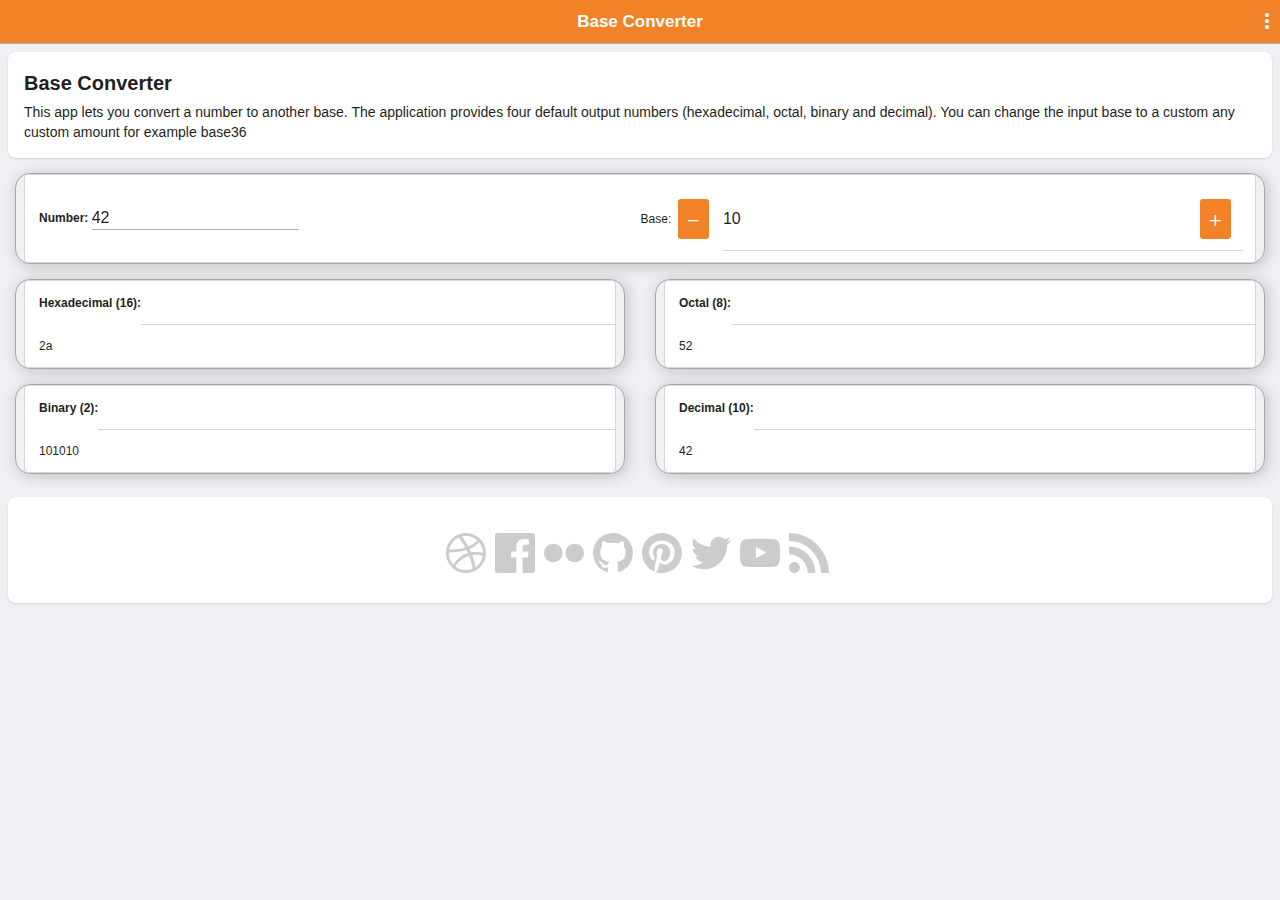
<file: index.html>
<!DOCTYPE html>
<html lang="en">

<head>
    <title>Numeric Calculator</title>
    <meta charset="UTF-8">

    <meta http-equiv="Content-Security-Policy" content="
        default-src 'self' data: gap: ws: 'unsafe-inline' https://ssl.gstatic.com 'unsafe-eval'; 
        style-src 'self' 'unsafe-inline' https://*.gstatic.com;
        media-src *; 
        font-src 'self' https://*.gstatic.com;
        img-src 'self' https://*.gstatic.com https://www.google-analytics.com data: content:;
        script-src 'self' 'unsafe-inline' 'unsafe-eval' https://www.google-analytics.com https://*.gstatic.com https://www.googletagmanager.com;
        connect-src 'self' https://*.gstatic.com;">

    <meta name="format-detection" content="telephone=no">
    <meta name="msapplication-tap-highlight" content="no">
    <meta name="viewport" content="user-scalable=no, initial-scale=1, maximum-scale=1, minimum-scale=1, width=device-width">

    <meta name="mobile-web-app-capable" content="yes">
    <meta name="apple-mobile-web-app-capable" content="yes">
    <meta name="apple-mobile-web-app-status-bar-style" content="black">

    <link rel="apple-touch-icon" sizes="180x180" href="./apple-touch-icon.png">
    <link rel="icon" type="image/png" sizes="32x32" href="./favicon-32x32.png">
    <link rel="icon" type="image/png" sizes="16x16" href="./favicon-16x16.png">
    <link rel="manifest" href="./manifest.json">
    <link rel="mask-icon" href="./safari-pinned-tab.svg" color="#2b5797">

    <meta name="apple-mobile-web-app-title" content="OV Fiets App">
    <meta name="application-name" content="OV Fiets App">
    <meta name="msapplication-TileColor" content="#2b5797">
    <meta name="msapplication-navbutton-color" content="#f7c613">
    <meta name="theme-color" content="#f7c613">
    <meta name="description" content="This app lets you convert a number to another base. The application provides four default output numbers (hexadecimal, octal, binary and decimal). You can change the input base to a custom any custom amount for example base36.">
    <meta name="author" content="Sem Postma, sem.postma@gmail.com">
    <meta name="keywords" content="Google Play, Numeral, Base, Converter, Octal, Decimal, Hexadecimal, Base36">

    <meta property="og:title" content="Numeric Calculator">
    <meta property="og:description" content="This app lets you convert a number to another base. The application provides four default output numbers (hexadecimal, octal, binary and decimal). You can change the input base to a custom any custom amount for example base36.">
    <link rel="canonical" href="https://esstudio.site/">
    <meta property="og:url" content="/">
    <meta property="og:site_name" content="Echo Sierra Studio">
    <script type="application/ld+json">
  {"name":"Echo Sierra Studio","image":"https://numeric-calculator.esstudio.site/images/image_src.png","description":"This app lets you convert a number to another base. The application provides four default output numbers (hexadecimal, octal, binary and decimal). You can change the input base to a custom any custom amount for example base36.","author":{"@type":"Person","name":"Sem Postma"},"@type":"WebSite","url":"numeric-calculator.esstudio.site","headline":"Work","@context":"http://schema.org"}</script>
    <meta property="og:image" content="https://numeric-calculator.esstudio.site/images/image_src.png">
    <link rel="image_src" href="https://numeric-calculator.esstudio.site/images/image_src.png">

    <link rel="apple-touch-icon" sizes="180x180" href="./images/apple-touch-icon.png">
    <link rel="icon" type="image/png" sizes="32x32" href="./images/favicon-32x32.png">
    <link rel="icon" type="image/png" sizes="16x16" href="./images/favicon-16x16.png">
    <link rel="manifest" href="./site.webmanifest">
    <link rel="mask-icon" href="./images/safari-pinned-tab.svg" color="#f28227">
    <link rel="shortcut icon" href="./images/favicon.ico">
    <meta name="msapplication-TileColor" content="#f28227">
    <meta name="msapplication-config" content="./browserconfig.xml">
    <meta name="theme-color" content="#cc7025">

    <meta name="eced0146b6f8cf7" content="ea3449bebad31ba871781a0c64f98de5" />

    <script src="cordova.js"></script>
    <script src="scripts/platformOverrides.js"></script>
    <script src="lib/jquery/jquery-3.2.1.min.js"></script>
    <script src="lib/onsen/js/onsenui.min.js"></script>
    <link rel="stylesheet" href="lib/onsen/css/onsenui.min.css">
    <link rel="stylesheet" href="lib/onsen/css/onsen-css-components.min.css">

    <link href="css/index.css" rel="stylesheet">
    <link href="css/style.css" rel="stylesheet">
</head>

<body style="width:100%; height: 100%; margin: 0; padding: 0; overflow:hidden;">
    <!--
        <div id="app">
            <ons-tabbar>
                <ons-tab label="Tab 1" page="tab1.html" active>
                </ons-tab>
                <ons-tab label="Tab 2" page="tab2.html">
                </ons-tab>
            </ons-tabbar>
        </div>
        -->
    <ons-page>
        <ons-toolbar id="toolbar">
            <div class="left">
                <ons-toolbar-button style="display:none">
                    <!-- !!!! display is set to none
                                                                    dont forget. -->
                    <ons-icon icon="ion-android-more-vertical">
                    </ons-icon>
                </ons-toolbar-button>
            </div>
            <div class="center" style="text-align:center"><b>Base Converter</b></div>
            <div class="right">
                <ons-toolbar-button onclick="openOptions(this)">
                    <ons-icon icon="ion-android-more-vertical">
                    </ons-icon>
                </ons-toolbar-button>
            </div>
        </ons-toolbar>

        <ons-card>
            <div class="title">
                <b>Base Converter</b>
            </div>
            <div class="content">
                This app lets you convert a number to another base. The application provides four default output
                numbers (hexadecimal, octal, binary and decimal). You can change the input base to a custom any custom
                amount for example base36
            </div>
        </ons-card>
        <div class="container">
            <ons-list modifier="inset" nodivider>
                <ons-list-item>
                    <div class="left">
                        <p><b>Number:
                                <ons-input id="number" modifier="material" type="text" value="42" step="1"></ons-input>
                            </b></p>
                    </div>
                    <div class="right" style="min-width: 48vw">
                        <p>Base:&nbsp&nbsp
                            <div class="left">
                                <ons-button class="dec">
                                    <ons-icon icon="ion-android-remove"></ons-icon>
                                </ons-button>
                            </div>
                            <div class="center" style="text-align: center;">
                                <ons-input id="rootBase" class="baseNumber" modifier="large" type="number" min="2"
                                    value="10" step="1" max="36"></ons-input>
                            </div>
                            <div class="right">
                                <ons-button class="inc">
                                    <ons-icon icon="ion-android-add"></ons-icon>
                                </ons-button>
                            </div>
                        </p>
                    </div>
                </ons-list-item>
            </ons-list>
        </div>

        <ons-row>
            <ons-col width="50%">
                <div class="container" style="margin-top: 0">
                    <ons-list modifier="inset" noborder>
                        <ons-list-item>
                            <p><b>Hexadecimal (16):</b>
                                <div class="center">
                                    <ons-input style="display: none" class="baseNumber" modifier="large" type="number"
                                        min="2" value="16" step="1" max="36"></ons-input>
                                </div>
                            </p>
                        </ons-list-item>
                        <ons-list-item>
                            <div class="resultNumber">

                            </div>
                        </ons-list-item>
                    </ons-list>
                </div>
            </ons-col>
            <ons-col width="50%">
                <div class="container" style="margin-top: 0">
                    <ons-list modifier="inset" noborder>
                        <ons-list-item>
                            <p><b>Octal (8):</b>
                                <div class="center">
                                    <ons-input style="display: none" class="baseNumber" modifier="large" type="number"
                                        min="2" value="8" step="1" max="36"></ons-input>
                                </div>
                            </p>
                        </ons-list-item>
                        <ons-list-item>
                            <div class="resultNumber">

                            </div>
                        </ons-list-item>
                    </ons-list>
                </div>
            </ons-col>

        </ons-row>
        <ons-row>
            <ons-col width="50%">
                <div class="container" style="margin-top: 0">
                    <ons-list modifier="inset" noborder>
                        <ons-list-item>
                            <p><b>Binary (2):</b>
                                <div class="center">
                                    <ons-input style="display: none" class="baseNumber" modifier="large" type="number"
                                        min="2" value="2" step="1" max="36"></ons-input>
                                </div>
                            </p>
                        </ons-list-item>
                        <ons-list-item>
                            <div class="resultNumber">

                            </div>
                        </ons-list-item>
                    </ons-list>
                </div>
            </ons-col>
            <ons-col width="50%">
                <div class="container" style="margin-top: 0">
                    <ons-list modifier="inset" noborder>

                        <ons-list-item>
                            <b>Decimal (10):</b>
                            <div class="center">
                                <ons-input style="display: none" class="baseNumber" modifier="large" type="number" min="2"
                                    value="10" step="1" max="36"></ons-input>
                            </div>
                        </ons-list-item>
                        <ons-list-item>
                            <div class="resultNumber">

                            </div>
                        </ons-list-item>
                    </ons-list>
                </div>
            </ons-col>
        </ons-row>

        <ons-card>
            <div class="content">
                <ul class="social-media-list">
                    <li><a target="_blank" title="dribbble" aria-label="dribbble" href="https://dribbble.com/es_studio"><svg class="svg-icon" viewBox="0 0 16 16"><use xlink:href="images/minima-social-icons.svg#dribbble"></use></svg> <span class="username">es_studio</span></a></li>
                    <li><a target="_blank" title="facebook" aria-label="facebook" href="https://www.facebook.com/ES-Studio-2052606714783317"><svg class="svg-icon" viewBox="0 0 16 16"><use xlink:href="images/minima-social-icons.svg#facebook"></use></svg> <span class="username">ES-Studio-2052606714783317</span></a></li>
                    <li><a target="_blank" title="flickr" aria-label="flickr" href="https://www.flickr.com/photos/es_studio"><svg class="svg-icon" viewBox="0 0 16 16"><use xlink:href="images/minima-social-icons.svg#flickr"></use></svg> <span class="username">es_studio</span></a></li>
                    <li><a target="_blank" title="github" aria-label="github" href="https://github.com/LesterGallagher"><svg class="svg-icon" viewBox="0 0 16 16"><use xlink:href="images/minima-social-icons.svg#github"></use></svg> <span class="username">LesterGallagher</span></a></li>
                    <li><a target="_blank" title="pinterest" aria-label="pinterest" href="https://www.pinterest.com/eestudio0040"><svg class="svg-icon" viewBox="0 0 16 16"><use xlink:href="images/minima-social-icons.svg#pinterest"></use></svg> <span class="username">eestudio0040</span></a></li>
                    <li><a target="_blank" title="twitter" aria-label="twitter" href="https://www.twitter.com/esstudio_site"><svg class="svg-icon" viewBox="0 0 16 16"><use xlink:href="images/minima-social-icons.svg#twitter"></use></svg> <span class="username">esstudio_site</span></a></li>
                    <li><a target="_blank" title="youtube" aria-label="youtube" href="https://youtube.com/9Wereld"><svg class="svg-icon" viewBox="0 0 16 16"><use xlink:href="images/minima-social-icons.svg#youtube"></use></svg> <span class="username">9Wereld</span></a></li>
                    <li><a target="_blank" title="rss" aria-label="rss" href="https://esstudio.site/feed.xml"><svg class="svg-icon" viewBox="0 0 16 16"><use xlink:href="images/minima-social-icons.svg#rss"></use></svg></a></li>
                </ul>
            </div>
        </ons-card>

    </ons-page>


    <script type="text/javascript" src="scripts/admob.js"></script>
    <script src="scripts/main.js"></script>

</body>

</html>
</file>
<file: css/index.css>
body {
    -webkit-touch-callout: none;                /* prevent callout to copy image, etc when tap to hold */
    -webkit-text-size-adjust: none;             /* prevent webkit from resizing text to fit */
    -webkit-user-select: none;                  /* prevent copy paste, to allow, change 'none' to 'text' */
    background-color:#32383d;
    font-family: 'RobotoRegular', 'Droid Sans', 'Segoe UI', Segoe, 'San Francisco', 'Helvetica Neue', Helvetica, Arial, Geneva, sans-serif;
    font-size:12px;
}

.app {
    background: url(../images/cordova.png) no-repeat center top; 
    background-size: contain;
    position: absolute;             
    left: 50%;
    top: 50%;
    height: 30px;                  
    width: 250px;                   
    text-align: center;
    padding: 200px 0px 0px 0px;     
    margin: -125px;
}

.event {
    border-radius: 4px;
    -webkit-border-radius: 4px;
    color: #FFFFFF;
    margin: 27px;
    padding: 4px 0px;
    text-transform: uppercase;
    background-color: #696969;
    animation: fade 3000ms infinite;
    -webkit-animation: fade 3000ms infinite;
}

.ready {
    background-color: #4B946A;
}

@keyframes fade {
    from { opacity: 1.0; }
    50% { opacity: 0.4; }
    to { opacity: 1.0; }
}
 
@-webkit-keyframes fade {
    from { opacity: 1.0; }
    50% { opacity: 0.4; }
    to { opacity: 1.0; }
}

/* Portrait styles */
@media screen and (orientation: portrait) {
}

/* Landscape styles */
@media screen and (orientation: landscape) {
}
</file>
<file: css/style.css>
.body {
    background-color: #ddd;
}

.svg-icon {
    width: 52px;
    height: 52px;
    display: inline-block;
    fill: #ccc;
    padding-right: 5px;
    vertical-align: text-top;
    text-align: center
}

.social-media-list {
    padding-left: 0;
    list-style-type: none;
    margin-left: 0;
    text-align: center
}

.social-media-list li {
    padding-top: 5px;
    display: inline-block
}

.social-media-list .username {
    display: none
}

.copy-right {
    text-align: center;
    display: block;
    font-size: 12px;
    line-height: 13px;
    color: #9c9c9c
}

.social-media-list .svg-icon {
    width: 40px;
    height: 40px
}

.container {
    border: 1px solid rgba(0, 0, 0, 0.3);
    border-radius: 15px;
    margin: 15px;
    box-shadow: 2px 2px 15px rgba(0, 0, 0, 0.2);
}

.baseNumber, #baseNumber {
    z-index: 2;
    min-width: 20px;
}

.dropdown-item {
    margin: 0;
    padding: 0;
}

.dropdown-item ons-button {
    padding-top: 0;
    padding-bottom: 0;
    width: 100%;
    text-align: left;
}

.resultNumber {
    user-select: all;
    word-break: break-all;
}
</file>
<file: lib/onsen/css/onsenui.min.css>
/*! onsenui - v2.10.4 - 2018-07-20 */@import url(./ionicons/css/ionicons.min.css);@import url(./material-design-iconic-font/css/material-design-iconic-font.min.css);@import url(./font_awesome/css/font-awesome.min.css);ons-gesture-detector,ons-navigator,ons-page,ons-tabbar{display:block;touch-action:manipulation}ons-action-sheet,ons-alert-dialog,ons-dialog,ons-navigator,ons-splitter,ons-tabbar,ons-toast{position:absolute;top:0;left:0;bottom:0;right:0;overflow:hidden;touch-action:manipulation}ons-toast{pointer-events:none}ons-toast .toast{pointer-events:auto}ons-tab{-webkit-transform:translate3d(0,0,0);transform:translate3d(0,0,0)}ons-action-sheet,ons-alert-dialog,ons-dialog,ons-navigator,ons-page,ons-tabbar,ons-toast{z-index:2}ons-fab,ons-speed-dial{z-index:10001}ons-bottom-toolbar,ons-toolbar:not([inline]){position:absolute;left:0;right:0;z-index:10000}ons-toolbar:not([inline]){top:0}ons-bottom-toolbar{bottom:0}.page,.page--material,.page--material__content,.page__content{background:0 0!important}.page__content{overflow:auto;-webkit-overflow-scrolling:touch;z-index:0;-ms-touch-action:pan-y}.page.overflow-visible,.page.overflow-visible .page,.page.overflow-visible .page__content,.page.overflow-visible ons-navigator,.page.overflow-visible ons-splitter{overflow:visible}.page.overflow-visible .page__content.content-swiping,.page.overflow-visible .page__content.content-swiping .page,.page.overflow-visible .page__content.content-swiping .page__content{overflow:auto}.page[status-bar-fill]>.page__content{top:20px}.page[status-bar-fill]>.toolbar{padding-top:20px;box-sizing:content-box}.ons-status-bar-mock,.ons-swiper,.ons-swiper-target>*,ons-col,ons-row{box-sizing:border-box}.page[status-bar-fill]>.toolbar:not(.toolbar--cover-content)+.page__background+.page__content,.page[status-bar-fill]>.toolbar:not(.toolbar--transparent)+.page__background{top:64px}.page[status-bar-fill]>.toolbar--material:not(.toolbar--cover-content)+.page__background+.page__content,.page[status-bar-fill]>.toolbar--material:not(.toolbar-transparent)+.page__background{top:76px}.page[status-bar-fill]>.toolbar.toolbar--transparent+.page__background{top:0}ons-tabbar[status-bar-fill]>.tabbar--top__content{top:71px}ons-tabbar[status-bar-fill]>.tabbar--top{padding-top:22px}.toolbar+.page__background+.page__content ons-tabbar[status-bar-fill]>.tabbar--top,ons-tabbar[position=top] .page[status-bar-fill]>.page__content{top:0}.toolbar+.page__background+.page__content ons-tabbar[status-bar-fill]>.tabbar--top__content{top:49px}.page__content>.list:not(.list--material):first-child{margin-top:-1px}.page--wrapper>.page__background{display:none}ons-action-sheet[disabled],ons-alert-dialog[disabled],ons-dialog[disabled],ons-popover[disabled]{pointer-events:none;opacity:.75}ons-list-item[disabled]{pointer-events:none}ons-range[disabled]{opacity:.3;pointer-events:none}ons-pull-hook{position:relative;display:block;margin:auto;text-align:center;z-index:20002}ons-splitter,ons-splitter-content,ons-splitter-mask,ons-splitter-side{display:block;position:absolute;left:0;right:0;top:0;bottom:0;box-sizing:border-box;z-index:0}ons-splitter-mask{z-index:4;background-color:rgba(0,0,0,.1);display:none;opacity:0}ons-splitter-content{z-index:2}ons-splitter-side{right:auto;z-index:2}ons-splitter-side[side=right]{right:0;left:auto}ons-splitter-side[mode=collapse]{z-index:5;left:auto;right:100%}ons-splitter-side[side=right][mode=collapse]{right:auto;left:100%}ons-splitter-side[mode=split]{z-index:3}ons-toolbar-button>ons-icon[icon*=ion-]{font-size:26px}ons-range,ons-select{display:inline-block}ons-range>input{min-width:50px;width:100%}ons-select>select{width:100%}ons-carousel[disabled]{pointer-events:none;opacity:.75}ons-carousel[fullscreen]{height:100%}.ons-status-bar-mock{position:absolute;width:100%;height:20px;padding:0 16px 0 6px;z-index:30000;display:-webkit-box;display:-webkit-flex;display:flex;-webkit-box-pack:justify;-webkit-justify-content:space-between;justify-content:space-between;font-size:12px;line-height:20px;font-family:Arial,Helvetica}.ons-status-bar-mock i{padding:0 2px}.ons-status-bar-mock.android{color:#fff;background-color:#222;font-family:Roboto,Arial,Helvetica}.ons-status-bar-mock.android~*{top:20px;bottom:0;position:inherit;width:100%}.ons-ios-scroll-fix .page:not(.page--wrapper)[shown]>.page__content{overflow-y:hidden}.ons-ios-scroll-fix ons-splitter-side>.page:not(.page--wrapper)[shown]>.page__content{overflow-y:auto}ons-row{display:-webkit-box;display:-webkit-flex;display:-moz-box;display:-moz-flex;display:-ms-flexbox;display:flex;-webkit-flex-wrap:wrap;flex-wrap:wrap;width:100%}ons-row[align=top],ons-row[vertical-align=top]{-webkit-box-align:start;box-align:start;-ms-flex-align:start;-webkit-align-items:flex-start;-moz-align-items:flex-start;align-items:flex-start}ons-row[align=bottom],ons-row[vertical-align=bottom]{-webkit-box-align:end;box-align:end;-ms-flex-align:end;-webkit-align-items:flex-end;-moz-align-items:flex-end;align-items:flex-end}ons-row[align=center],ons-row[vertical-align=center]{-webkit-box-align:center;box-align:center;-ms-flex-align:center;-webkit-align-items:center;-moz-align-items:center;align-items:center;text-align:inherit}ons-row+ons-row{padding-top:0}ons-col{-webkit-box-flex:1;-webkit-flex:1;-moz-box-flex:1;-moz-flex:1;-ms-flex:1;flex:1;display:block;width:100%}ons-col[align=top],ons-col[vertical-align=top]{-webkit-align-self:flex-start;-moz-align-self:flex-start;-ms-flex-item-align:start;align-self:flex-start}ons-col[align=bottom],ons-col[vertical-align=bottom]{-webkit-align-self:flex-end;-moz-align-self:flex-end;-ms-flex-item-align:end;align-self:flex-end}ons-col[align=center],ons-col[vertical-align=center]{-webkit-align-self:center;-moz-align-self:center;-ms-flex-item-align:center;text-align:inherit}.ons-icon{display:inline-block;line-height:inherit;font-style:normal;font-weight:400;font-size:inherit;text-rendering:auto;-webkit-font-smoothing:antialiased;-moz-osx-font-smoothing:grayscale}.segment__button .ons-icon{line-height:initial}:not(ons-toolbar-button):not(ons-action-sheet-button):not(.segment__button)>.ons-icon--ion{line-height:.75em;vertical-align:-25%}.ons-icon[spin]{-webkit-animation:ons-icon-spin 2s infinite linear;-moz-animation:ons-icon-spin 2s infinite linear;animation:ons-icon-spin 2s infinite linear}@-moz-keyframes ons-icon-spin{0%{-moz-transform:rotate(0)}100%{-moz-transform:rotate(359deg)}}@-webkit-keyframes ons-icon-spin{0%{-webkit-transform:rotate(0)}100%{-webkit-transform:rotate(359deg)}}@keyframes ons-icon-spin{0%{-webkit-transform:rotate(0);transform:rotate(0)}100%{-webkit-transform:rotate(359deg);transform:rotate(359deg)}}.ons-icon[rotate="90"]{-webkit-transform:rotate(90deg);-moz-transform:rotate(90deg);transform:rotate(90deg)}.ons-icon[rotate="180"]{-webkit-transform:rotate(180deg);-moz-transform:rotate(180deg);transform:rotate(180deg)}.ons-icon[rotate="270"]{-webkit-transform:rotate(270deg);-moz-transform:rotate(270deg);transform:rotate(270deg)}.ons-icon[fixed-width]{width:1.28571429em;text-align:center}.ons-icon--lg{font-size:1.33333333em;line-height:.75em;vertical-align:-15%}.ons-icon--2x{font-size:2em}.ons-icon--3x{font-size:3em}.ons-icon--4x{font-size:4em}.ons-icon--5x{font-size:5em}ons-checkbox,ons-input,ons-radio,ons-search-input{display:inline-block;position:relative}.ripple,.ripple__wave{position:absolute}ons-input .text-input,ons-search-input .search-input{width:100%;display:inline-block}ons-input .text-input__label:not(.text-input--material__label),ons-input:not([float]) .text-input--material__label--active{display:none}ons-checkbox[disabled],ons-input[disabled],ons-radio[disabled],ons-search-input[disabled],ons-segment[disabled]{opacity:.5;pointer-events:none}ons-input input.text-input--material::-webkit-input-placeholder{color:transparent}ons-input input.text-input--material::-moz-placeholder{color:transparent}ons-input input.text-input--material:-ms-input-placeholder{color:transparent}@media (orientation:landscape){html[onsflag-iphonex-landscape] ons-splitter-side[side=left] .page__content{padding-right:0}html[onsflag-iphonex-landscape] ons-splitter-side[side=right] .page__content{padding-left:0}html[onsflag-iphonex-landscape] .page__content>ons-progress-bar>.progress-bar{margin-left:-44px;margin-right:-44px;width:calc(100% + 88px)}html[onsflag-iphonex-landscape] ons-splitter-side[side=right] .page__content>.list:not(.list--inset){margin-left:0}html[onsflag-iphonex-landscape] ons-splitter-side[side=right] .page__content>.list:not(.list--inset)>.list-header{padding-left:15px}html[onsflag-iphonex-landscape] ons-splitter-side[side=right] .page__content>.list:not(.list--inset)>.list-item{padding-left:14px}html[onsflag-iphonex-landscape] ons-splitter-side[side=left] .page__content>.list:not(.list--inset){margin-right:0}html[onsflag-iphonex-landscape] ons-splitter-side[side=left] .page__content>.list:not(.list--inset)>.list-item--chevron:before{right:16px}html[onsflag-iphonex-landscape] ons-splitter-side[side=left] .page__content>.list:not(.list--inset)>.list-item>.list-item__center:last-child{padding-right:6px}html[onsflag-iphonex-landscape] ons-splitter-side[side=left] .page__content>.list:not(.list--inset)>.list-item>.list-item__right{padding-right:12px}html[onsflag-iphonex-landscape] ons-splitter-side[side=left] .page__content>.list:not(.list--inset)>.list-item>.list-item--chevron__right{padding-right:30px}}.ons-swiper-blocker,.ripple,.ripple__background{top:0;bottom:0;left:0;right:0;pointer-events:none}ons-progress-bar{display:block}ons-progress-circular{display:inline-block;width:32px;height:32px}.ons-swiper,.ripple{overflow:hidden;display:block}ons-progress-circular>svg.progress-circular{width:100%;height:100%}.ripple__background{background:rgba(255,255,255,.2);position:absolute;opacity:0}.ripple__wave{background:rgba(255,255,255,.2);width:0;height:0;border-radius:50%;top:0;left:0;z-index:0;pointer-events:none}.button--material--flat .ripple__background,.button--material--flat .ripple__wave,.ripple--light-gray__background,.ripple--light-gray__wave,ons-list-item .ripple__background,ons-list-item .ripple__wave{background:rgba(189,189,189,.3)}.ons-swiper-target{display:-webkit-box;display:-webkit-flex;display:flex;height:100%;z-index:1;-webkit-box-orient:horizontal;-webkit-box-direction:normal;-webkit-flex-direction:row;flex-direction:row}.ons-swiper-target--vertical{-webkit-box-orient:vertical;-webkit-box-direction:normal;-webkit-flex-direction:column;flex-direction:column}.ons-swiper-target>*{height:inherit;-webkit-flex-shrink:0;flex-shrink:0;width:100%;position:relative!important}.ons-swiper-target.active:not(.swiping)>.page:not([shown]){visibility:hidden}.ons-swiper-tabbar .tabbar--material__button:after{display:none}.ons-swiper-blocker{display:block;position:absolute}
</file>
<file: lib/onsen/css/onsen-css-components.min.css>
/* Custom Theme for Onsen UI 2.10.4 */

/*!
 * Copyright 2013-2017 ASIAL CORPORATION
 *
 * Licensed under the Apache License, Version 2.0 (the "License");
 * you may not use this file except in compliance with the License.
 * You may obtain a copy of the License at
 *
 *    http://www.apache.org/licenses/LICENSE-2.0
 *
 * Unless required by applicable law or agreed to in writing, software
 * distributed under the License is distributed on an "AS IS" BASIS,
 * WITHOUT WARRANTIES OR CONDITIONS OF ANY KIND, either express or implied.
 * See the License for the specific language governing permissions and
 * limitations under the License.
 *
 *//*!
 * Copyright 2012 Adobe Systems Inc.;
 *
 * Licensed under the Apache License, Version 2.0 (the "License");
 * you may not use this file except in compliance with the License.
 * You may obtain a copy of the License at
 *
 * http://www.apache.org/licenses/LICENSE-2.0
 *
 * Unless required by applicable law or agreed to in writing, software
 * distributed under the License is distributed on an "AS IS" BASIS,
 * WITHOUT WARRANTIES OR CONDITIONS OF ANY KIND, either express or implied.
 * See the License for the specific language governing permissions and
 * limitations under the License.
 *
 */html{height:100%;width:100%}body{position:absolute;overflow:hidden;top:0;right:0;left:0;bottom:0;padding:0;margin:0;-webkit-text-size-adjust:100%;touch-action:manipulation}a,abbr,acronym,address,applet,article,aside,audio,b,big,blockquote,body,canvas,caption,center,cite,code,dd,del,details,dfn,div,dl,dt,em,embed,fieldset,figcaption,figure,footer,form,h1,h2,h3,h4,h5,h6,header,hgroup,html,i,iframe,img,ins,kbd,label,legend,li,mark,menu,nav,object,ol,output,p,pre,q,ruby,s,samp,section,small,span,strike,strong,sub,summary,sup,table,tbody,td,tfoot,th,thead,time,tr,tt,u,ul,var,video{-webkit-user-select:none;-moz-user-select:none;-ms-user-select:none;user-select:none;-webkit-tap-highlight-color:transparent;-webkit-touch-callout:none}input,select,textarea{-webkit-user-select:auto;-ms-user-select:auto;user-select:auto;-moz-user-select:text;-webkit-touch-callout:none}a,button,input,select,textarea{touch-action:manipulation}input:active,input:focus,select:active,select:focus,textarea:active,textarea:focus{outline:0}h1{font-size:36px}h2{font-size:30px}h3{font-size:24px}h4,h5,h6{font-size:18px}.page{font-family:-apple-system,'Helvetica Neue',Helvetica,Arial,'Lucida Grande',sans-serif;-webkit-font-smoothing:antialiased;-moz-osx-font-smoothing:grayscale;font-weight:400;background-color:#efeff4;position:absolute;top:0;left:0;right:0;bottom:0;overflow-x:visible;overflow-y:hidden;color:#1f1f21;-ms-overflow-style:none;-webkit-font-smoothing:antialiased}.page::-webkit-scrollbar{display:none}.page__content{background-color:#efeff4;position:absolute;top:0;left:0;right:0;bottom:0;box-sizing:border-box}.page__background{background-color:#efeff4;position:absolute;top:0;left:0;right:0;bottom:0;box-sizing:border-box}.page--material{font-family:Roboto,Noto,sans-serif;-webkit-font-smoothing:antialiased;font-weight:400;background-color:#eceff1}.page--material__content{font-family:Roboto,Noto,sans-serif;-webkit-font-smoothing:antialiased;font-weight:400;font-weight:400}.page__content h1,.page__content h2,.page__content h3,.page__content h4,.page__content h5{font-family:Roboto,Noto,sans-serif;-webkit-font-smoothing:antialiased;font-weight:400;font-weight:500;margin:.6em 0;padding:0}.page__content h1{font-size:28px}.page__content h2{font-size:24px}.page__content h3{font-size:20px}.page--material__content h1,.page--material__content h2,.page--material__content h3,.page--material__content h4,.page--material__content h5{font-family:Roboto,Noto,sans-serif;-webkit-font-smoothing:antialiased;font-weight:400;font-weight:500;margin:.6em 0;padding:0}.page--material__content h1{font-size:28px}.page--material__content h2{font-size:24px}.page--material__content h3{font-size:20px}.page--material__background{background-color:#eceff1}.switch{display:inline-block;vertical-align:top;box-sizing:border-box;background-clip:padding-box;position:relative;min-width:51px;font-size:17px;padding:0 20px;border:none;overflow:visible;width:51px;height:32px;z-index:0;text-align:left}.switch__input{position:absolute;right:0;top:0;left:0;bottom:0;padding:0;border:0;background-color:transparent;z-index:1;vertical-align:top;outline:0;width:100%;height:100%;margin:0;-webkit-appearance:none;-moz-appearance:none;appearance:none;z-index:0}.switch__toggle{background-color:#fff;position:absolute;top:0;left:0;right:0;bottom:0;border-radius:30px;transition-property:all;transition-duration:.35s;transition-timing-function:ease-out;box-shadow:inset 0 0 0 2px #e5e5e5}.switch__handle{box-sizing:border-box;background-clip:padding-box;position:absolute;content:'';border-radius:28px;height:28px;width:28px;background-color:#fff;left:1px;top:2px;transition-property:all;transition-duration:.35s;transition-timing-function:cubic-bezier(.59,.01,.5,.99);box-shadow:0 0 1px 0 rgba(0,0,0,.25),0 3px 2px rgba(0,0,0,.25)}.switch--active__handle{transition:none}:checked+.switch__toggle{box-shadow:inset 0 0 0 2px #f28227;background-color:#f28227}:checked+.switch__toggle>.switch__handle{left:21px;box-shadow:0 3px 2px rgba(0,0,0,.25)}:disabled+.switch__toggle{opacity:.3;cursor:default;pointer-events:none}.switch__touch{position:absolute;top:-5px;bottom:-5px;left:-10px;right:-10px}.switch--material{width:36px;height:24px;padding:0 10px;min-width:36px}.switch--material__toggle{background-color:#9b9b9b;background-color:rgba(155,155,155,1);margin-top:5px;height:14px;box-shadow:none}.switch--material__input{position:absolute;right:0;top:0;left:0;bottom:0;padding:0;border:0;background-color:transparent;z-index:1;vertical-align:top;outline:0;width:100%;height:100%;margin:0;-webkit-appearance:none;-moz-appearance:none;appearance:none;z-index:0}.switch--material__handle{background-color:#f1f1f1;left:0;margin-top:-5px;width:20px;height:20px;box-shadow:0 4px 5px 0 rgba(0,0,0,.14),0 1px 10px 0 rgba(0,0,0,.12),0 2px 4px -1px rgba(0,0,0,.4)}:checked+.switch--material__toggle{background-color:#37474f;background-color:rgba(55,71,79,.5);box-shadow:none}:checked+.switch--material__toggle>.switch--material__handle{left:16px;background-color:#f28227;box-shadow:0 2px 2px 0 rgba(0,0,0,.14),0 1px 5px 0 rgba(0,0,0,.12),0 3px 1px -2px rgba(0,0,0,.2)}:disabled+.switch--material__toggle{opacity:.3;cursor:default;pointer-events:none}.switch--material__handle:before{background:0 0;content:'';display:block;width:100%;height:100%;border-radius:50%;z-index:0;box-shadow:0 0 0 0 rgba(0,0,0,.12);transition:box-shadow .1s linear}.switch--material__toggle>.switch--active__handle:before{box-shadow:0 0 0 14px rgba(0,0,0,.12)}:checked+.switch--material__toggle>.switch--active__handle:before{box-shadow:0 0 0 14px rgba(242,130,39,.2)}.switch--material__touch{position:absolute;top:-10px;bottom:-10px;left:-15px;right:-15px}.range{display:inline-block;position:relative;width:100px;height:30px;margin:0;padding:0;background-image:linear-gradient(#a4aab3,#a4aab3);background-position:left center;background-size:100% 2px;background-repeat:no-repeat;background-color:transparent}.range__input{box-sizing:border-box;background-clip:padding-box;padding:0;margin:0;font:inherit;color:inherit;background:0 0;border:none;vertical-align:top;outline:0;line-height:1;-webkit-appearance:none;-moz-appearance:none;appearance:none;background-image:linear-gradient(#f28227,#f28227);background-position:left center;background-size:0 2px;background-repeat:no-repeat;height:30px;position:relative;z-index:1;width:100%}.range__input::-moz-range-track{position:relative;border:none;background:0 0;box-shadow:none;top:0;margin:0;padding:0}.range__input::-ms-track{position:relative;border:none;background-color:#a4aab3;height:0;border-radius:50%}.range__input::-webkit-slider-thumb{cursor:pointer;position:relative;height:28px;width:28px;background-color:#fff;border:none;box-shadow:0 0 1px 0 rgba(0,0,0,.25),0 3px 2px rgba(0,0,0,.25);border-radius:50%;margin:0;padding:0;box-sizing:border-box;-webkit-appearance:none;appearance:none;top:0;z-index:1}.range__input::-moz-range-thumb{cursor:pointer;position:relative;height:28px;width:28px;background-color:#fff;border:none;box-shadow:0 0 1px 0 rgba(0,0,0,.25),0 3px 2px rgba(0,0,0,.25);border-radius:50%;margin:0;padding:0}.range__input::-ms-thumb{cursor:pointer;position:relative;height:28px;width:28px;background-color:#fff;border:none;box-shadow:0 0 1px 0 rgba(0,0,0,.25),0 3px 2px rgba(0,0,0,.25);border-radius:50%;margin:0;padding:0;top:0}.range__input::-ms-fill-lower{height:2px;background-color:#f28227}.range__input::-ms-tooltip{display:none}.range__input:disabled{opacity:1;pointer-events:none}.range__focus-ring{pointer-events:none;top:0;left:0;display:none;box-sizing:border-box;background-clip:padding-box;padding:0;margin:0;font:inherit;color:inherit;background:0 0;border:none;vertical-align:top;outline:0;line-height:1;-webkit-appearance:none;-moz-appearance:none;appearance:none;background:0 0;height:30px;position:absolute;z-index:0;width:100%}.range--disabled{opacity:.3;cursor:default;pointer-events:none;pointer-events:none}.range--material{position:relative;background-image:linear-gradient(#bdbdbd,#bdbdbd)}.range--material__input{background-image:linear-gradient(#31313a,#31313a);background-position:center left;background-size:0 2px}.range--material__focus-ring{display:block}.range--material__focus-ring::-webkit-slider-thumb{-webkit-appearance:none;appearance:none;width:14px;height:14px;border:none;box-shadow:0 0 0 9px #31313a;background-color:#31313a;border-radius:50%;opacity:0;transition:opacity .25s ease-out,-webkit-transform .25s ease-out;transition:opacity .25s ease-out,transform .25s ease-out;transition:opacity .25s ease-out,transform .25s ease-out,-webkit-transform .25s ease-out}.range--material__input.range__input--active+.range--material__focus-ring::-webkit-slider-thumb{opacity:.2;-webkit-transform:scale(1.5,1.5,1.5);transform:scale(1.5,1.5,1.5)}.range--material__input::-webkit-slider-thumb{position:relative;box-sizing:border-box;border:none;background-color:transparent;width:14px;height:32px;border-radius:0;box-shadow:none;background-image:radial-gradient(circle farthest-corner,#31313a 0,#31313a 6.6px,transparent 7px);transition:-webkit-transform .1s linear;transition:transform .1s linear;transition:transform .1s linear,-webkit-transform .1s linear;overflow:visible}.range--material__input[_zero]::-webkit-slider-thumb{background-image:radial-gradient(circle farthest-corner,#f2f2f2 0,#f2f2f2 4px,#bdbdbd 4px,#bdbdbd 6.4px,transparent 7px)}.range--material__input[_zero]+.range--material__focus-ring::-webkit-slider-thumb{box-shadow:0 0 0 9px #bdbdbd}.range--material__input::-moz-range-track{background:0 0}.range--material__input::-moz-range-thumb,.range--material__input:focus::-moz-range-thumb{box-sizing:border-box;border:none;width:14px;height:32px;border-radius:0;background-color:transparent;background-image:-moz-radial-gradient(circle farthest-corner,#31313a 0,#31313a 6.6px,transparent 7px);box-shadow:none}.range--material__input.range__input--active::-webkit-slider-thumb,.range--material__input:active::-webkit-slider-thumb{-webkit-transform:scale(1.5);transform:scale(1.5);transition:-webkit-transform .1s linear;transition:transform .1s linear;transition:transform .1s linear,-webkit-transform .1s linear}.range--disabled.range--material{opacity:1}.range--disabled>.range--material__input{background-image:none}.range--material__input:disabled::-webkit-slider-thumb{background-image:radial-gradient(circle farthest-corner,#b0b0b0 0,#b0b0b0 4px,#eee 4.4px,#eee 7.6px,transparent 7.6px);transition:none}.range--material__input:disabled::-moz-range-thumb{background-image:-moz-radial-gradient(circle farthest-corner,#b0b0b0 0,#b0b0b0 4px,#eee 4.4px,#eee 7.6px,transparent 7.6px);transition:none}.notification{position:relative;display:inline-block;vertical-align:top;font:inherit;border:none;box-sizing:border-box;background-clip:padding-box;padding:0;margin:0;font:inherit;color:inherit;background:0 0;border:none;line-height:normal;font-family:-apple-system,'Helvetica Neue',Helvetica,Arial,'Lucida Grande',sans-serif;-webkit-font-smoothing:antialiased;-moz-osx-font-smoothing:grayscale;font-weight:400;cursor:default;-webkit-user-select:none;-moz-user-select:none;-ms-user-select:none;user-select:none;text-overflow:ellipsis;white-space:nowrap;overflow:hidden;text-decoration:none;margin:0;padding:0 4px;width:auto;height:19px;border-radius:19px;background-color:#f28227;color:#fff;text-align:center;font-size:16px;min-width:19px;line-height:19px;font-weight:400}.notification:empty{display:none}.notification--material{font-family:Roboto,Noto,sans-serif;-webkit-font-smoothing:antialiased;font-weight:400;background-color:#f28227;font-size:16px;font-weight:500;color:#fff}.toolbar{font-family:-apple-system,'Helvetica Neue',Helvetica,Arial,'Lucida Grande',sans-serif;-webkit-font-smoothing:antialiased;-moz-osx-font-smoothing:grayscale;font-weight:400;box-sizing:border-box;background-clip:padding-box;white-space:nowrap;overflow:hidden;word-spacing:0;padding:0;margin:0;font:inherit;color:inherit;background:0 0;border:none;line-height:normal;cursor:default;-webkit-user-select:none;-moz-user-select:none;-ms-user-select:none;user-select:none;z-index:2;display:-webkit-box;display:-webkit-flex;display:flex;-webkit-box-align:stretch;-webkit-align-items:stretch;align-items:stretch;-webkit-flex-wrap:nowrap;flex-wrap:nowrap;height:44px;padding-left:0;padding-right:0;background:#f28227;color:#fff;color:rgba(255,255,255,1);box-shadow:none;font-weight:400;width:100%;white-space:nowrap;border-bottom:none;background-size:100% 1px;background-repeat:no-repeat;background-position:bottom;background-image:linear-gradient(0deg,#b2b2b2,#b2b2b2 100%)}@media (-webkit-min-device-pixel-ratio:2),(min-resolution:192dpi),(min-resolution:2dppx){.toolbar{background-image:linear-gradient(0deg,#b2b2b2,#b2b2b2 50%,transparent 50%)}}.toolbar__bg{background:#f28227}.toolbar__item{box-sizing:border-box;background-clip:padding-box;padding:0;margin:0;font:inherit;color:inherit;background:0 0;border:none;line-height:normal;height:44px;overflow:visible;display:block;vertical-align:middle}.toolbar__left{box-sizing:border-box;background-clip:padding-box;padding:0;margin:0;font:inherit;color:inherit;background:0 0;border:none;line-height:normal;max-width:50%;width:27%;text-align:left;line-height:44px}.toolbar__right{box-sizing:border-box;background-clip:padding-box;padding:0;margin:0;font:inherit;color:inherit;background:0 0;border:none;line-height:normal;max-width:50%;width:27%;text-align:right;line-height:44px}.toolbar__center{box-sizing:border-box;background-clip:padding-box;padding:0;margin:0;font:inherit;color:inherit;background:0 0;border:none;line-height:normal;width:46%;text-align:center;line-height:44px;font-size:17px;font-weight:500;color:#fff;color:rgba(255,255,255,1)}.toolbar__title{line-height:44px;font-size:17px;font-weight:500;color:#fff;color:rgba(255,255,255,1);margin:0;padding:0;overflow:visible}.toolbar__center:first-child:last-child{width:100%}.bottom-bar{font-family:-apple-system,'Helvetica Neue',Helvetica,Arial,'Lucida Grande',sans-serif;-webkit-font-smoothing:antialiased;-moz-osx-font-smoothing:grayscale;font-weight:400;box-sizing:border-box;background-clip:padding-box;white-space:nowrap;overflow:hidden;word-spacing:0;padding:0;margin:0;font:inherit;color:inherit;background:0 0;border:none;line-height:normal;cursor:default;-webkit-user-select:none;-moz-user-select:none;-ms-user-select:none;user-select:none;z-index:2;display:block;height:44px;padding-left:0;padding-right:0;background:#f28227;color:#fff;color:rgba(255,255,255,1);box-shadow:none;font-weight:400;border-bottom:none;border-top:1px solid #b2b2b2;position:absolute;bottom:0;right:0;left:0;border-top:none;background-size:100% 1px;background-repeat:no-repeat;background-position:top;background-image:linear-gradient(180deg,#b2b2b2,#b2b2b2 100%)}@media (-webkit-min-device-pixel-ratio:2),(min-resolution:192dpi),(min-resolution:2dppx){.bottom-bar{background-image:linear-gradient(180deg,#b2b2b2,#b2b2b2 50%,transparent 50%)}}.bottom-bar__line-height{line-height:44px;padding-bottom:0;padding-top:0}.bottom-bar--aligned{display:-webkit-box;display:-webkit-flex;display:flex;-webkit-flex-wrap:nowrap;flex-wrap:nowrap;line-height:44px}.bottom-bar--transparent{background-color:transparent;background-image:none;border:none}.toolbar--material{display:-webkit-box;display:-webkit-flex;display:flex;-webkit-flex-wrap:nowrap;flex-wrap:nowrap;-webkit-box-pack:justify;-webkit-justify-content:space-between;justify-content:space-between;height:56px;border-bottom:0;box-shadow:0 1px 5px rgba(0,0,0,.3);padding:0;background-color:#f28227;background-size:0}.toolbar--noshadow{box-shadow:none;background-image:none;border-bottom:none}.toolbar--material__left,.toolbar--material__right{font-family:Roboto,Noto,sans-serif;-webkit-font-smoothing:antialiased;font-weight:400;font-size:20px;font-weight:500;color:#fff;color:rgba(255,255,255,1);height:56px;min-width:72px;width:auto;line-height:56px}.toolbar--material__center{font-family:Roboto,Noto,sans-serif;-webkit-font-smoothing:antialiased;font-weight:400;font-size:20px;font-weight:500;color:#fff;color:rgba(255,255,255,1);height:56px;width:auto;-webkit-box-flex:1;-webkit-flex-grow:1;flex-grow:1;overflow:hidden;text-overflow:ellipsis;text-align:left;line-height:56px}.toolbar--material__center:first-child{margin-left:16px}.toolbar--material__center:last-child{margin-right:16px}.toolbar--material__left:empty,.toolbar--material__right:empty{min-width:16px}.toolbar--transparent{background-color:transparent;box-shadow:none;background-image:none;border-bottom:none}.button{position:relative;display:inline-block;box-sizing:border-box;background-clip:padding-box;padding:0;margin:0;font:inherit;color:inherit;background:0 0;border:none;line-height:normal;font-family:-apple-system,'Helvetica Neue',Helvetica,Arial,'Lucida Grande',sans-serif;-webkit-font-smoothing:antialiased;-moz-osx-font-smoothing:grayscale;font-weight:400;cursor:default;-webkit-user-select:none;-moz-user-select:none;-ms-user-select:none;user-select:none;text-overflow:ellipsis;white-space:nowrap;overflow:hidden;height:auto;text-decoration:none;padding:4px 10px;font-size:17px;line-height:32px;letter-spacing:0;color:#fff;vertical-align:middle;background-color:#f28227;border:0 solid currentColor;border-radius:3px;transition:none}.button::-moz-focus-inner{outline:0}.button:hover{transition:none}.button:active{background-color:#f28227;transition:none;opacity:.2}.button:focus{outline:0}.button:disabled,.button[disabled]{opacity:.3;cursor:default;pointer-events:none}.button--outline{background-color:transparent;border:1px solid #f28227;color:#f28227}.button--outline:active{background-color:#fbdabe;border:1px solid #f28227;color:#f28227;opacity:1}.button--outline:hover{border:1px solid #f28227;transition:0}.button--light{background-color:transparent;color:#000;color:rgba(0,0,0,.4);border:1px solid #000;border:1px solid rgba(0,0,0,.2)}.button--light:active{background-color:#000;background-color:rgba(0,0,0,.05);color:#000;color:rgba(0,0,0,.4);border:1px solid #000;border:1px solid rgba(0,0,0,.2);opacity:1}.button--quiet{position:relative;display:inline-block;box-sizing:border-box;background-clip:padding-box;padding:0;margin:0;font:inherit;color:inherit;background:0 0;border:none;line-height:normal;font-family:-apple-system,'Helvetica Neue',Helvetica,Arial,'Lucida Grande',sans-serif;-webkit-font-smoothing:antialiased;-moz-osx-font-smoothing:grayscale;font-weight:400;cursor:default;-webkit-user-select:none;-moz-user-select:none;-ms-user-select:none;user-select:none;text-overflow:ellipsis;white-space:nowrap;overflow:hidden;height:auto;text-decoration:none;padding:4px 10px;font-size:17px;line-height:32px;letter-spacing:0;color:#fff;vertical-align:middle;background-color:#f28227;border:0 solid currentColor;border-radius:3px;transition:none;background:0 0;border:1px solid transparent;box-shadow:none;background:0 0;color:#f28227;border:none}.button--quiet:disabled,.button--quiet[disabled]{opacity:.3;cursor:default;pointer-events:none;border:none}.button--quiet:hover{transition:none}.button--quiet:focus{outline:0}.button--quiet:active{background-color:transparent;border:none;transition:none;opacity:.2;color:#f28227}.button--cta{position:relative;display:inline-block;box-sizing:border-box;background-clip:padding-box;padding:0;margin:0;font:inherit;color:inherit;background:0 0;border:none;line-height:normal;font-family:-apple-system,'Helvetica Neue',Helvetica,Arial,'Lucida Grande',sans-serif;-webkit-font-smoothing:antialiased;-moz-osx-font-smoothing:grayscale;font-weight:400;cursor:default;-webkit-user-select:none;-moz-user-select:none;-ms-user-select:none;user-select:none;text-overflow:ellipsis;white-space:nowrap;overflow:hidden;height:auto;text-decoration:none;padding:4px 10px;font-size:17px;line-height:32px;letter-spacing:0;color:#fff;vertical-align:middle;background-color:#f28227;border:0 solid currentColor;border-radius:3px;transition:none;border:none;background-color:#f28227;color:#fff}.button--cta:hover{transition:none}.button--cta:focus{outline:0}.button--cta:active{color:#fff;background-color:#f28227;transition:none;opacity:.2}.button--cta:disabled,.button--cta[disabled]{opacity:.3;cursor:default;pointer-events:none}.button--large{font-size:17px;font-weight:500;line-height:36px;padding:4px 12px;display:block;width:100%;text-align:center}.button--large:active{background-color:#f28227;transition:none;opacity:.2;transition:none}.button--large:disabled,.button--large[disabled]{opacity:.3;cursor:default;pointer-events:none}.button--large:hover{transition:none}.button--large:focus{outline:0}.button--large--quiet{position:relative;display:inline-block;box-sizing:border-box;background-clip:padding-box;padding:0;margin:0;font:inherit;color:inherit;background:0 0;border:none;line-height:normal;font-family:-apple-system,'Helvetica Neue',Helvetica,Arial,'Lucida Grande',sans-serif;-webkit-font-smoothing:antialiased;-moz-osx-font-smoothing:grayscale;font-weight:400;cursor:default;-webkit-user-select:none;-moz-user-select:none;-ms-user-select:none;user-select:none;text-overflow:ellipsis;white-space:nowrap;overflow:hidden;height:auto;text-decoration:none;padding:4px 10px;font-size:17px;line-height:32px;letter-spacing:0;color:#fff;vertical-align:middle;background-color:#f28227;border:0 solid currentColor;border-radius:3px;transition:none;font-size:17px;font-weight:500;line-height:36px;padding:4px 12px;display:block;width:100%;background:0 0;border:1px solid transparent;box-shadow:none;color:#f28227;text-align:center}.button--large--quiet:active{transition:none;opacity:.2;color:#f28227;background:0 0;border:1px solid transparent;box-shadow:none}.button--large--quiet:disabled,.button--large--quiet[disabled]{opacity:.3;cursor:default;pointer-events:none}.button--large--quiet:hover{transition:none}.button--large--quiet:focus{outline:0}.button--large--cta{position:relative;display:inline-block;box-sizing:border-box;background-clip:padding-box;padding:0;margin:0;font:inherit;color:inherit;background:0 0;border:none;line-height:normal;font-family:-apple-system,'Helvetica Neue',Helvetica,Arial,'Lucida Grande',sans-serif;-webkit-font-smoothing:antialiased;-moz-osx-font-smoothing:grayscale;font-weight:400;cursor:default;-webkit-user-select:none;-moz-user-select:none;-ms-user-select:none;user-select:none;text-overflow:ellipsis;white-space:nowrap;overflow:hidden;height:auto;text-decoration:none;padding:4px 10px;font-size:17px;line-height:32px;letter-spacing:0;color:#fff;vertical-align:middle;background-color:#f28227;border:0 solid currentColor;border-radius:3px;transition:none;border:none;background-color:#f28227;color:#fff;font-size:17px;font-weight:500;line-height:36px;padding:4px 12px;width:100%;text-align:center;display:block}.button--large--cta:hover{transition:none}.button--large--cta:focus{outline:0}.button--large--cta:active{color:#fff;background-color:#f28227;transition:none;opacity:.2}.button--large--cta:disabled,.button--large--cta[disabled]{opacity:.3;cursor:default;pointer-events:none}.button--material{position:relative;display:inline-block;box-sizing:border-box;background-clip:padding-box;padding:0;margin:0;font:inherit;color:inherit;background:0 0;border:none;line-height:normal;font-family:-apple-system,'Helvetica Neue',Helvetica,Arial,'Lucida Grande',sans-serif;-webkit-font-smoothing:antialiased;-moz-osx-font-smoothing:grayscale;font-weight:400;cursor:default;-webkit-user-select:none;-moz-user-select:none;-ms-user-select:none;user-select:none;text-overflow:ellipsis;white-space:nowrap;overflow:hidden;height:auto;text-decoration:none;padding:4px 10px;font-size:17px;line-height:32px;letter-spacing:0;color:#fff;vertical-align:middle;background-color:#f28227;border:0 solid currentColor;border-radius:3px;transition:none;box-shadow:0 2px 2px 0 rgba(0,0,0,.14),0 1px 5px 0 rgba(0,0,0,.12),0 3px 1px -2px rgba(0,0,0,.2);font-family:Roboto,Noto,sans-serif;-webkit-font-smoothing:antialiased;font-weight:400;min-height:36px;line-height:36px;padding:0 16px;text-align:center;font-size:14px;-webkit-transform:translate3d(0,0,0);transform:translate3d(0,0,0);text-transform:uppercase;background-color:#f28227;color:#fff;font-weight:500;transition:background-color .25s linear;opacity:1;transition:all .25s linear}.button--material:hover{transition:all .25s linear}.button--material:active{box-shadow:0 6px 10px 0 rgba(0,0,0,.14),0 1px 18px 0 rgba(0,0,0,.12),0 3px 5px -1px rgba(0,0,0,.4);background-color:#f28227;opacity:.9;transition:all .25s linear}.button--material:focus{outline:0}.button--material:disabled,.button--material[disabled]{transition:none;box-shadow:none;background-color:#4f4f4f;background-color:rgba(79,79,79,.26);color:#000;color:rgba(0,0,0,.26);opacity:1}.button--material--flat{position:relative;display:inline-block;box-sizing:border-box;background-clip:padding-box;padding:0;margin:0;font:inherit;color:inherit;background:0 0;border:none;line-height:normal;font-family:-apple-system,'Helvetica Neue',Helvetica,Arial,'Lucida Grande',sans-serif;-webkit-font-smoothing:antialiased;-moz-osx-font-smoothing:grayscale;font-weight:400;cursor:default;-webkit-user-select:none;-moz-user-select:none;-ms-user-select:none;user-select:none;text-overflow:ellipsis;white-space:nowrap;overflow:hidden;height:auto;text-decoration:none;padding:4px 10px;font-size:17px;line-height:32px;letter-spacing:0;color:#fff;vertical-align:middle;background-color:#f28227;border:0 solid currentColor;border-radius:3px;transition:none;box-shadow:0 2px 2px 0 rgba(0,0,0,.14),0 1px 5px 0 rgba(0,0,0,.12),0 3px 1px -2px rgba(0,0,0,.2);font-family:Roboto,Noto,sans-serif;-webkit-font-smoothing:antialiased;font-weight:400;min-height:36px;line-height:36px;padding:0 16px;text-align:center;font-size:14px;-webkit-transform:translate3d(0,0,0);transform:translate3d(0,0,0);text-transform:uppercase;background-color:#f28227;color:#fff;font-weight:500;transition:background-color .25s linear;box-shadow:none;background-color:transparent;color:#f28227;transition:all .25s linear}.button--material--flat:hover{transition:all .25s linear}.button--material--flat:focus{box-shadow:none;background-color:transparent;color:#f28227;outline:0;opacity:1;border:none}.button--material--flat:active{box-shadow:none;outline:0;opacity:1;border:none;background-color:#999;background-color:rgba(153,153,153,.2);color:#f28227;transition:all .25s linear}.button--material--flat:disabled,.button--material--flat[disabled]{transition:none;opacity:1;box-shadow:none;background-color:transparent;color:#000;color:rgba(0,0,0,.26)}.button-bar{font-family:-apple-system,'Helvetica Neue',Helvetica,Arial,'Lucida Grande',sans-serif;-webkit-font-smoothing:antialiased;-moz-osx-font-smoothing:grayscale;font-weight:400;display:-webkit-inline-box;display:-webkit-inline-flex;display:inline-flex;-webkit-box-align:stretch;-webkit-align-items:stretch;align-items:stretch;-webkit-align-content:stretch;align-content:stretch;-webkit-flex-wrap:nowrap;flex-wrap:nowrap;margin:0;padding:0;border:none}.button-bar__item{font-family:-apple-system,'Helvetica Neue',Helvetica,Arial,'Lucida Grande',sans-serif;-webkit-font-smoothing:antialiased;-moz-osx-font-smoothing:grayscale;font-weight:400;border-radius:0;width:100%;padding:0;margin:0;position:relative;overflow:hidden;box-sizing:border-box}.button-bar__button{font-family:-apple-system,'Helvetica Neue',Helvetica,Arial,'Lucida Grande',sans-serif;-webkit-font-smoothing:antialiased;-moz-osx-font-smoothing:grayscale;font-weight:400;border-radius:0;background-color:transparent;color:#f28227;border:1px solid #f28227;border-top-width:1px;border-bottom-width:1px;border-right-width:1px;border-left-width:0;font-weight:400;padding:0;font-size:13px;height:27px;line-height:27px;width:100%;transition:background-color .2s linear,color .2s linear;box-sizing:border-box}.button-bar__button:disabled{opacity:.3;cursor:default;pointer-events:none}.button-bar__button:hover{transition:none}.button-bar__button:focus{outline:0}:checked+.button-bar__button{background-color:#f28227;color:#fff;transition:none}.button-bar__button:active,:active+.button-bar__button{background-color:#ffbe89;background-color:rgba(255,190,137,1);border:0 solid #f28227;border-top:1px solid #f28227;border-bottom:1px solid #f28227;border-right:1px solid #f28227;font-size:13px;width:100%;transition:none}.button-bar__item:first-child>.button-bar__button{border-left-width:1px;border-radius:4px 0 0 4px}.button-bar__item:last-child>.button-bar__button{border-right-width:1px;border-radius:0 4px 4px 0}.segment{font-family:-apple-system,'Helvetica Neue',Helvetica,Arial,'Lucida Grande',sans-serif;-webkit-font-smoothing:antialiased;-moz-osx-font-smoothing:grayscale;font-weight:400;display:-webkit-inline-box;display:-webkit-inline-flex;display:inline-flex;-webkit-box-align:stretch;-webkit-align-items:stretch;align-items:stretch;-webkit-align-content:stretch;align-content:stretch;-webkit-flex-wrap:nowrap;flex-wrap:nowrap;margin:0;padding:0;border:none}.segment__item{font-family:-apple-system,'Helvetica Neue',Helvetica,Arial,'Lucida Grande',sans-serif;-webkit-font-smoothing:antialiased;-moz-osx-font-smoothing:grayscale;font-weight:400;border-radius:0;width:100%;padding:0;margin:0;position:relative;overflow:hidden;box-sizing:border-box;display:block;background-color:transparent;border:none}.segment__input{position:absolute;right:0;top:0;left:0;bottom:0;padding:0;border:0;background-color:transparent;z-index:1;vertical-align:top;outline:0;width:100%;height:100%;margin:0;-webkit-appearance:none;-moz-appearance:none;appearance:none}.segment__button{font-family:-apple-system,'Helvetica Neue',Helvetica,Arial,'Lucida Grande',sans-serif;-webkit-font-smoothing:antialiased;-moz-osx-font-smoothing:grayscale;font-weight:400;border-radius:0;background-color:transparent;color:#f28227;border:1px solid #f28227;border-top-width:1px;border-bottom-width:1px;border-right-width:1px;border-left-width:0;font-weight:400;padding:0;font-size:13px;height:29px;line-height:29px;width:100%;transition:background-color .2s linear,color .2s linear;box-sizing:border-box;text-align:center}.segment__item:disabled{opacity:.3;cursor:default;pointer-events:none}.segment__button:hover{transition:none}.segment__button:focus{outline:0}:active+.segment__button{background-color:#fbdabe;border:0 solid #f28227;border-top:1px solid #f28227;border-bottom:1px solid #f28227;border-right:1px solid #f28227;font-size:13px;width:100%;transition:none}:checked+.segment__button{background-color:#f28227;color:#fff;transition:none}.segment__item:first-child>.segment__button{border-left-width:1px;border-radius:4px 0 0 4px}.segment__item:last-child>.segment__button{border-right-width:1px;border-radius:0 4px 4px 0}.segment--material{border-radius:2px;overflow:hidden;box-shadow:0 0 2px 0 rgba(0,0,0,.12),0 2px 2px 0 rgba(0,0,0,.24)}.segment--material__button{font-family:Roboto,Noto,sans-serif;-webkit-font-smoothing:antialiased;font-weight:400;font-size:14px;height:32px;line-height:32px;border-width:0;color:#000;color:rgba(0,0,0,.38);border-radius:0;background-color:#fafafa}:active+.segment--material__button{background-color:#fafafa;border-radius:0;border-width:0;font-size:14px;transition:none;color:#000;color:rgba(0,0,0,.38)}:checked+.segment--material__button{background-color:#c8c8c8;color:#353535;border-radius:0;border-width:0}.segment--material__item:first-child>.segment--material__button,.segment--material__item:last-child>.segment--material__button{border-radius:0;border-width:0}.tabbar{font-family:-apple-system,'Helvetica Neue',Helvetica,Arial,'Lucida Grande',sans-serif;-webkit-font-smoothing:antialiased;-moz-osx-font-smoothing:grayscale;font-weight:400;display:-webkit-box;display:-webkit-flex;display:flex;position:absolute;bottom:0;left:0;right:0;white-space:nowrap;margin:0;padding:0;height:49px;background-color:#fafafa;border-top:1px solid #ccc;width:100%}@media (-webkit-min-device-pixel-ratio:2),(min-resolution:192dpi),(min-resolution:2dppx){.tabbar{border-top:none;background-size:100% 1px;background-repeat:no-repeat;background-position:top;background-image:linear-gradient(180deg,#ccc,#ccc 50%,transparent 50%)}}.tabbar__item{font-family:-apple-system,'Helvetica Neue',Helvetica,Arial,'Lucida Grande',sans-serif;-webkit-font-smoothing:antialiased;-moz-osx-font-smoothing:grayscale;font-weight:400;position:relative;-webkit-box-flex:1;-webkit-flex-grow:1;flex-grow:1;-webkit-flex-basis:0;flex-basis:0;width:auto;border-radius:0}.tabbar__item>input{position:absolute;right:0;top:0;left:0;bottom:0;padding:0;border:0;background-color:transparent;z-index:1;vertical-align:top;outline:0;width:100%;height:100%;margin:0;-webkit-appearance:none;-moz-appearance:none;appearance:none}.tabbar__button{font-family:-apple-system,'Helvetica Neue',Helvetica,Arial,'Lucida Grande',sans-serif;-webkit-font-smoothing:antialiased;-moz-osx-font-smoothing:grayscale;font-weight:400;box-sizing:border-box;background-clip:padding-box;padding:0;margin:0;font:inherit;color:inherit;background:0 0;border:none;line-height:normal;cursor:default;-webkit-user-select:none;-moz-user-select:none;-ms-user-select:none;user-select:none;text-overflow:ellipsis;white-space:nowrap;overflow:hidden;position:relative;display:inline-block;text-decoration:none;padding:0;height:49px;letter-spacing:0;color:#999;vertical-align:top;background-color:transparent;border-top:none;width:100%;font-weight:400;line-height:49px}@media (-webkit-min-device-pixel-ratio:2),(min-resolution:192dpi),(min-resolution:2dppx){.tabbar__button{border-top:none}}.tabbar__icon{font-size:24px;padding:0;margin:0;line-height:26px;display:block!important;height:28px}.tabbar__label{font-family:-apple-system,'Helvetica Neue',Helvetica,Arial,'Lucida Grande',sans-serif;-webkit-font-smoothing:antialiased;-moz-osx-font-smoothing:grayscale;font-weight:400;display:inline-block}.tabbar__badge.notification{vertical-align:text-bottom;top:-1px;margin-left:5px;z-index:10;font-size:12px;height:16px;min-width:16px;line-height:16px;border-radius:8px}.tabbar__icon~.tabbar__badge.notification{position:absolute;top:5px;margin-left:0}.tabbar__icon+.tabbar__label{display:block;font-size:10px;line-height:1;margin:0;font-weight:400}.tabbar__label:first-child{font-size:16px;line-height:49px;margin:0;padding:0}:checked+.tabbar__button{color:#f28227;background-color:transparent;box-shadow:none;border-top:none}.tabbar__button:disabled{opacity:.3;cursor:default;pointer-events:none}.tabbar__button:focus{z-index:1;border-top:none;box-shadow:none;outline:0}.tabbar__content{position:absolute;top:0;left:0;right:0;bottom:49px;z-index:0}.tabbar--autogrow .tabbar__item{-webkit-flex-basis:auto;flex-basis:auto}.tabbar--top{position:relative;top:0;left:0;right:0;bottom:auto;border-top:none;border-bottom:1px solid #ccc}@media (-webkit-min-device-pixel-ratio:2),(min-resolution:192dpi),(min-resolution:2dppx){.tabbar--top{border-bottom:none;background-size:100% 1px;background-repeat:no-repeat;background-position:bottom;background-image:linear-gradient(0deg,#ccc,#ccc 50%,transparent 50%)}}.tabbar--top__content{top:49px;left:0;right:0;bottom:0;z-index:0}.tabbar--top-border__button{background-color:transparent;border-bottom:4px solid transparent}:checked+.tabbar--top-border__button{background-color:transparent;border-bottom:4px solid #f28227}.tabbar__border{position:absolute;bottom:0;left:0;width:0;height:4px;background-color:#f28227}.tabbar--material{background:0 0;background-color:#fff;border-bottom-width:0;box-shadow:0 4px 2px -2px rgba(0,0,0,.14),0 3px 5px -2px rgba(0,0,0,.12),0 5px 1px -4px rgba(0,0,0,.2)}.tabbar--material__button{background-color:transparent;color:#31313a;text-transform:uppercase;font-size:14px;font-weight:500;font-family:Roboto,Noto,sans-serif;-webkit-font-smoothing:antialiased;font-weight:400}.tabbar--material__button:after{content:'';display:block;width:0;height:2px;bottom:0;position:absolute;margin-top:-2px;background-color:#31313a}:checked+.tabbar--material__button:after{width:100%;transition:width .2s ease-in-out}:checked+.tabbar--material__button{background-color:transparent;color:#31313a}.tabbar--material__item:not([ripple]):active{background-color:#31313a;background-color:rgba(49,49,58,.1)}.tabbar--material__border{height:2px;background-color:#31313a}.tabbar--material__icon{font-size:22px!important;line-height:36px}.tabbar--material__label{font-family:Roboto,Noto,sans-serif;-webkit-font-smoothing:antialiased;font-weight:400}.tabbar--material__label:first-child{font-family:Roboto,Noto,sans-serif;-webkit-font-smoothing:antialiased;font-weight:400;letter-spacing:.015em;font-weight:500;font-size:14px}.tabbar--material__icon+.tabbar--material__label{font-size:10px}.toolbar-button{font-family:-apple-system,'Helvetica Neue',Helvetica,Arial,'Lucida Grande',sans-serif;-webkit-font-smoothing:antialiased;-moz-osx-font-smoothing:grayscale;font-weight:400;padding:4px 10px;letter-spacing:0;color:#fff;color:rgba(255,255,255,1);background-color:#000;background-color:rgba(0,0,0,0);border-radius:2px;border:1px solid transparent;font-weight:400;font-size:17px;transition:none}.toolbar-button:active{background-color:#000;background-color:rgba(0,0,0,0);transition:none;opacity:.2}.toolbar-button:disabled,.toolbar-button[disabled]{opacity:.3;cursor:default;pointer-events:none}.toolbar-button:focus{outline:0;transition:none}.toolbar-button:hover{transition:none}.toolbar-button--outline{border:1px solid #fff;border:1px solid rgba(255,255,255,1);margin:auto 8px;padding-left:6px;padding-right:6px}.toolbar-button--material{font-size:22px;color:#fff;color:rgba(255,255,255,1);display:inline-block;padding:0 12px;height:100%;margin:0;border:none;border-radius:0;vertical-align:baseline;vertical-align:initial;transition:background-color .25s linear}.toolbar-button--material:first-of-type{margin-left:4px}.toolbar-button--material:last-of-type{margin-right:4px}.toolbar-button--material:active{opacity:1;transition:background-color .25s linear}.back-button{height:44px;line-height:44px;padding-left:8px;color:#fff;color:rgba(255,255,255,1);background-color:#000;background-color:rgba(0,0,0,0);display:inline-block}.back-button:active{opacity:.2}.back-button__label{display:inline-block;height:100%;vertical-align:top;line-height:44px;font-size:17px;font-weight:500}.back-button__icon{margin-right:6px;display:-webkit-inline-box;display:-webkit-inline-flex;display:inline-flex;fill:rgba(255,255,255,1);-webkit-box-align:center;-webkit-align-items:center;align-items:center;height:100%}.back-button--material{font-size:22px;color:#fff;color:rgba(255,255,255,1);display:inline-block;padding:0 12px;height:100%;margin:0 0 0 4px;border:none;border-radius:0;vertical-align:baseline;vertical-align:initial;line-height:56px}.back-button--material__label{display:none;font-size:20px}.back-button--material__icon{display:-webkit-inline-box;display:-webkit-inline-flex;display:inline-flex;fill:rgba(255,255,255,1);-webkit-box-align:center;-webkit-align-items:center;align-items:center;height:100%}.back-button--material:active{opacity:1}.checkbox{position:relative;display:inline-block;vertical-align:top;cursor:default;-webkit-user-select:none;-moz-user-select:none;-ms-user-select:none;user-select:none;font-family:-apple-system,'Helvetica Neue',Helvetica,Arial,'Lucida Grande',sans-serif;-webkit-font-smoothing:antialiased;-moz-osx-font-smoothing:grayscale;font-weight:400;line-height:22px}.checkbox__checkmark{box-sizing:border-box;background-clip:padding-box;position:relative;display:inline-block;vertical-align:top;cursor:default;-webkit-user-select:none;-moz-user-select:none;-ms-user-select:none;user-select:none;font-family:-apple-system,'Helvetica Neue',Helvetica,Arial,'Lucida Grande',sans-serif;-webkit-font-smoothing:antialiased;-moz-osx-font-smoothing:grayscale;font-weight:400;position:relative;height:22px;width:22px;pointer-events:none}.checkbox__input,.checkbox__input:checked{position:absolute;right:0;top:0;left:0;bottom:0;padding:0;border:0;background-color:transparent;z-index:1;vertical-align:top;outline:0;width:100%;height:100%;margin:0;-webkit-appearance:none;-moz-appearance:none;appearance:none}.checkbox__checkmark:before{content:'';position:absolute;box-sizing:border-box;background-clip:padding-box;width:22px;height:22px;background:0 0;border:1px solid #c7c7cd;border-radius:22px;left:0}.checkbox__checkmark:after{content:'';position:absolute;top:7px;left:5px;width:11px;height:5px;background:0 0;border:2px solid #fff;border-width:1px;border-top:none;border-right:none;border-radius:0;-webkit-transform:rotate(-45deg);transform:rotate(-45deg);opacity:0}:checked+.checkbox__checkmark:before{background:#f28227;border:none}:checked+.checkbox__checkmark:after{opacity:1}:disabled+.checkbox__checkmark{opacity:.3;cursor:default;pointer-events:none}:disabled:active+.checkbox__checkmark:before{background:0 0}.checkbox--noborder{position:relative;display:inline-block;vertical-align:top;cursor:default;-webkit-user-select:none;-moz-user-select:none;-ms-user-select:none;user-select:none;font-family:-apple-system,'Helvetica Neue',Helvetica,Arial,'Lucida Grande',sans-serif;-webkit-font-smoothing:antialiased;-moz-osx-font-smoothing:grayscale;font-weight:400;line-height:22px;position:relative}.checkbox--noborder__input{position:absolute;right:0;top:0;left:0;bottom:0;padding:0;border:0;background-color:transparent;z-index:1;vertical-align:top;outline:0;width:100%;height:100%;margin:0;-webkit-appearance:none;-moz-appearance:none;appearance:none}.checkbox--noborder__checkmark{position:relative;display:inline-block;vertical-align:top;cursor:default;-webkit-user-select:none;-moz-user-select:none;-ms-user-select:none;user-select:none;box-sizing:border-box;background-clip:padding-box;width:22px;height:22px;background:0 0;border:none}.checkbox--noborder__checkmark:before{content:'';position:absolute;width:22px;height:22px;background:0 0;border:none;border-radius:22px;left:0}.checkbox--noborder__checkmark:after{content:'';position:absolute;top:7px;left:4px;opacity:0;width:11px;height:4px;background:0 0;border:2px solid #f28227;border-top:none;border-right:none;border-radius:0;-webkit-transform:rotate(-45deg);transform:rotate(-45deg)}:checked+.checkbox--noborder__checkmark:before{background:0 0;border:none}:checked+.checkbox--noborder__checkmark:after{opacity:1}:focus+.checkbox--noborder__checkmark:before{border:none}:disabled+.checkbox--noborder__checkmark{opacity:.3;cursor:default;pointer-events:none}:disabled:active+.checkbox--noborder__checkmark:before{background:0 0;border:none}.checkbox--material{line-height:18px;font-family:Roboto,Noto,sans-serif;-webkit-font-smoothing:antialiased;font-weight:400;overflow:visible}.checkbox--material__checkmark{width:18px;height:18px}.checkbox--material__checkmark:before{border-radius:2px;height:18px;width:18px;border:2px solid #f28227;transition:background-color .1s linear .2s,border-color .1s linear .2s;background-color:transparent}:checked+.checkbox--material__checkmark:before{border:2px solid #f28227;background-color:#f28227;transition:background-color .1s linear,border-color .1s linear}.checkbox--material__checkmark:after{border-color:#fff;transition:-webkit-transform .2s ease 0;transition:transform .2s ease 0;transition:transform .2s ease 0,-webkit-transform .2s ease 0;width:10px;height:5px;top:4px;left:3px;-webkit-transform:scale(0) rotate(-45deg);transform:scale(0) rotate(-45deg);border-width:2px}:checked+.checkbox--material__checkmark:after{transition:-webkit-transform .2s ease .2s;transition:transform .2s ease .2s;transition:transform .2s ease .2s,-webkit-transform .2s ease .2s;width:10px;height:5px;top:4px;left:3px;-webkit-transform:scale(1) rotate(-45deg);transform:scale(1) rotate(-45deg);border-width:2px}.checkbox--material__input:before{content:'';opacity:0;position:absolute;top:0;left:0;width:18px;height:18px;box-shadow:0 0 0 11px #f28227;box-sizing:border-box;border-radius:50%;background-color:#f28227;pointer-events:none;display:block;-webkit-transform:scale3d(.2,.2,.2);transform:scale3d(.2,.2,.2);transition:opacity .25s ease-out,-webkit-transform .1s ease-out;transition:opacity .25s ease-out,transform .1s ease-out;transition:opacity .25s ease-out,transform .1s ease-out,-webkit-transform .1s ease-out}.checkbox--material__input:checked:before{box-shadow:0 0 0 11px #f28227;background-color:#f28227}.checkbox--material__input:active:before{opacity:.15;-webkit-transform:scale3d(1,1,1);transform:scale3d(1,1,1)}:disabled+.checkbox--material__checkmark{opacity:1}:disabled+.checkbox--material__checkmark:before{border-color:#afafaf}:disabled:checked+.checkbox--material__checkmark:before{background-color:#afafaf}:disabled:checked+.checkbox--material__checkmark:after{border-color:#fff}.radio-button__input{position:absolute;right:0;top:0;left:0;bottom:0;padding:0;border:0;background-color:transparent;z-index:1;vertical-align:top;outline:0;width:100%;height:100%;margin:0;-webkit-appearance:none;-moz-appearance:none;appearance:none}.radio-button__input:active,.radio-button__input:focus{outline:0;-webkit-tap-highlight-color:transparent}.radio-button{position:relative;display:inline-block;vertical-align:top;cursor:default;-webkit-user-select:none;-moz-user-select:none;-ms-user-select:none;user-select:none;position:relative;line-height:24px;text-align:left}.radio-button__checkmark:before{content:'';position:absolute;border-radius:100%;box-sizing:border-box;background-clip:padding-box;width:22px;height:22px;background:0 0;border:none;border-radius:22px;left:0}.radio-button__checkmark{box-sizing:border-box;background-clip:padding-box;position:relative;display:inline-block;vertical-align:top;cursor:default;-webkit-user-select:none;-moz-user-select:none;-ms-user-select:none;user-select:none;font-family:-apple-system,'Helvetica Neue',Helvetica,Arial,'Lucida Grande',sans-serif;-webkit-font-smoothing:antialiased;-moz-osx-font-smoothing:grayscale;font-weight:400;position:relative;position:relative;width:24px;height:24px;background:0 0;pointer-events:none}.radio-button__checkmark:after{content:'';position:absolute;top:7px;left:4px;opacity:0;width:11px;height:4px;background:0 0;border:2px solid #f28227;border-top:none;border-right:none;border-radius:0;-webkit-transform:rotate(-45deg);transform:rotate(-45deg)}:checked+.radio-button__checkmark{background:#000;background:rgba(0,0,0,0)}:checked+.radio-button__checkmark:after{opacity:1}:checked+.radio-button__checkmark:before{background:0 0;border:none}:disabled+.radio-button__checkmark{opacity:.3;cursor:default;pointer-events:none}.radio-button--material{line-height:22px;font-family:Roboto,Noto,sans-serif;-webkit-font-smoothing:antialiased;font-weight:400}.radio-button--material__input:before{content:'';position:absolute;top:0;left:0;opacity:0;width:20px;height:20px;box-shadow:0 0 0 14px #717171;border:none;box-sizing:border-box;border-radius:50%;background-color:#717171;pointer-events:none;display:block;-webkit-transform:scale3d(.2,.2,.2);transform:scale3d(.2,.2,.2);transition:opacity .25s ease-out,-webkit-transform .1s ease-out;transition:opacity .25s ease-out,transform .1s ease-out;transition:opacity .25s ease-out,transform .1s ease-out,-webkit-transform .1s ease-out}.radio-button--material__input:checked:before{box-shadow:0 0 0 14px #37474f;background-color:#37474f}.radio-button--material__input:active:before{opacity:.15;-webkit-transform:scale3d(1,1,1);transform:scale3d(1,1,1)}.radio-button--material__checkmark{width:20px;height:20px;overflow:visible}.radio-button--material__checkmark:before{background:0 0;border:2px solid #717171;box-sizing:border-box;border-radius:50%;width:20px;height:20px;transition:border .2s ease}.radio-button--material__checkmark:after{transition:background .2s ease,-webkit-transform .2s ease;transition:background .2s ease,transform .2s ease;transition:background .2s ease,transform .2s ease,-webkit-transform .2s ease;top:5px;left:5px;width:10px;height:10px;border:none;border-radius:50%;-webkit-transform:scale(0);transform:scale(0)}:checked+.radio-button--material__checkmark:before{background:0 0;border:2px solid #37474f}.radio-button--material__input+.radio-button__checkmark:after{background:#717171;opacity:1;-webkit-transform:scale(0);transform:scale(0)}:checked+.radio-button--material__checkmark:after{opacity:1;background:#37474f;-webkit-transform:scale(1);transform:scale(1)}:disabled+.radio-button--material__checkmark{opacity:1}:disabled+.radio-button--material__checkmark:after{background-color:#afafaf;border-color:#afafaf}:disabled+.radio-button--material__checkmark:before{border-color:#afafaf}.list{padding:0;margin:0;font:inherit;color:inherit;background:0 0;border:none;line-height:normal;cursor:default;-webkit-user-select:none;-moz-user-select:none;-ms-user-select:none;user-select:none;font-family:-apple-system,'Helvetica Neue',Helvetica,Arial,'Lucida Grande',sans-serif;-webkit-font-smoothing:antialiased;-moz-osx-font-smoothing:grayscale;font-weight:400;list-style-type:none;text-align:left;display:block;-webkit-overflow-scrolling:touch;overflow:hidden;background-image:linear-gradient(rgba(51,51,51,.2),rgba(51,51,51,.2)),linear-gradient(rgba(51,51,51,.2),rgba(51,51,51,.2));background-size:100% 1px,100% 1px;background-repeat:no-repeat;background-position:bottom,top;border:none;background-color:#fff}@media (-webkit-min-device-pixel-ratio:2),(min-resolution:192dpi),(min-resolution:2dppx){.list{background-image:linear-gradient(0deg,rgba(51,51,51,.2),rgba(51,51,51,.2) 50%,transparent 50%),linear-gradient(180deg,rgba(51,51,51,.2),rgba(51,51,51,.2) 50%,transparent 50%)}}.list-item{position:relative;width:100%;list-style:none;box-sizing:border-box;display:-webkit-box;display:-webkit-flex;display:flex;-webkit-box-orient:horizontal;-webkit-box-direction:normal;-webkit-flex-direction:row;flex-direction:row;-webkit-box-pack:start;-webkit-justify-content:flex-start;justify-content:flex-start;-webkit-box-align:center;-webkit-align-items:center;align-items:center;padding:0 0 0 14px;margin:0 0 -1px 0;color:#1f1f21;transition:background-color .2s linear}.list-item__top{display:-webkit-box;display:-webkit-flex;display:flex;-webkit-box-orient:horizontal;-webkit-box-direction:normal;-webkit-flex-direction:row;flex-direction:row;-webkit-box-pack:start;-webkit-justify-content:flex-start;justify-content:flex-start;-webkit-box-align:center;-webkit-align-items:center;align-items:center;-webkit-box-ordinal-group:1;-webkit-order:0;order:0;width:100%}.list-item--expandable{display:-webkit-box;display:-webkit-flex;display:flex;-webkit-box-orient:vertical;-webkit-box-direction:normal;-webkit-flex-direction:column;flex-direction:column;border-bottom:none;background-size:100% 1px;background-repeat:no-repeat;background-position:bottom;background-image:linear-gradient(0deg,rgba(51,51,51,.2),rgba(51,51,51,.2) 100%)}@media (-webkit-min-device-pixel-ratio:2),(min-resolution:192dpi),(min-resolution:2dppx){.list-item--expandable{background-image:linear-gradient(0deg,rgba(51,51,51,.2),rgba(51,51,51,.2) 50%,transparent 50%)}}.list-item--expandable{background-position-x:14px}.list-item__expandable-content{display:none;width:100%;padding:12px 14px 12px 0;box-sizing:border-box;-webkit-box-ordinal-group:2;-webkit-order:1;order:1;overflow:hidden}.list-item.expanded>.list-item__expandable-content{display:block;height:auto}.list-item__left{box-sizing:border-box;display:-webkit-box;display:-webkit-flex;display:flex;padding:12px 14px 12px 0;-webkit-box-ordinal-group:1;-webkit-order:0;order:0;-webkit-box-align:center;-webkit-align-items:center;align-items:center;-webkit-align-self:stretch;align-self:stretch;line-height:1.2em;min-height:44px}.list-item__left:empty{width:0;min-width:0;padding:0;margin:0}.list-item__center{box-sizing:border-box;display:-webkit-box;display:-webkit-flex;display:flex;-webkit-box-flex:1;-webkit-flex-grow:1;flex-grow:1;-webkit-flex-wrap:wrap;flex-wrap:wrap;-webkit-box-orient:horizontal;-webkit-box-direction:normal;-webkit-flex-direction:row;flex-direction:row;-webkit-box-ordinal-group:2;-webkit-order:1;order:1;margin-right:auto;-webkit-box-align:center;-webkit-align-items:center;align-items:center;-webkit-align-self:stretch;align-self:stretch;margin-left:0;border-bottom:none;background-size:100% 1px;background-repeat:no-repeat;background-position:bottom;background-image:linear-gradient(0deg,rgba(51,51,51,.2),rgba(51,51,51,.2) 100%)}@media (-webkit-min-device-pixel-ratio:2),(min-resolution:192dpi),(min-resolution:2dppx){.list-item__center{background-image:linear-gradient(0deg,rgba(51,51,51,.2),rgba(51,51,51,.2) 50%,transparent 50%)}}.list-item__center{padding:12px 6px 12px 0;line-height:1.2em;min-height:44px}.list-item__right{box-sizing:border-box;display:-webkit-box;display:-webkit-flex;display:flex;margin-left:auto;padding:12px 12px 12px 0;-webkit-box-ordinal-group:3;-webkit-order:2;order:2;-webkit-box-align:center;-webkit-align-items:center;align-items:center;-webkit-align-self:stretch;align-self:stretch;border-bottom:none;background-size:100% 1px;background-repeat:no-repeat;background-position:bottom;background-image:linear-gradient(0deg,rgba(51,51,51,.2),rgba(51,51,51,.2) 100%)}@media (-webkit-min-device-pixel-ratio:2),(min-resolution:192dpi),(min-resolution:2dppx){.list-item__right{background-image:linear-gradient(0deg,rgba(51,51,51,.2),rgba(51,51,51,.2) 50%,transparent 50%)}}.list-item__right{line-height:1.2em;min-height:44px}.list-header{margin:0;list-style:none;text-align:left;display:block;box-sizing:border-box;padding:0 0 0 15px;font-size:12px;font-weight:500;color:#1f1f21;min-height:24px;line-height:25px;text-transform:uppercase;position:relative;background-color:#eee;background-size:100% 1px;background-repeat:no-repeat;background-position:top;background-image:linear-gradient(0deg,rgba(51,51,51,.2),rgba(51,51,51,.2) 100%)}@media (-webkit-min-device-pixel-ratio:2),(min-resolution:192dpi),(min-resolution:2dppx){.list-header{background-image:linear-gradient(180deg,rgba(51,51,51,.2),rgba(51,51,51,.2) 50%,transparent 50%)}}.list--noborder{border-top:none;border-bottom:none;background-image:none}.list-item--tappable:active{transition:none;background-color:#d9d9d9}.list--inset{margin:0 8px;border:1px solid #333;border:1px solid rgba(51,51,51,.2);border-radius:4px;background-image:none}.list-item__label{font-size:14px;padding:0 4px;opacity:.6}.list-item__title{-webkit-flex-basis:100%;flex-basis:100%;-webkit-align-self:flex-end;align-self:flex-end;-webkit-box-ordinal-group:1;-webkit-order:0;order:0}.list-item__subtitle{opacity:.75;font-size:14px;-webkit-box-ordinal-group:2;-webkit-order:1;order:1;-webkit-flex-basis:100%;flex-basis:100%;-webkit-align-self:flex-start;align-self:flex-start}.list-item__thumbnail{width:40px;height:40px;border-radius:6px;display:block;margin:0}.list-item__icon{font-size:22px;padding:0 6px}.list--material{font-family:Roboto,Noto,sans-serif;-webkit-font-smoothing:antialiased;font-weight:400;background-image:none;background-color:#fff}.list-item--material{border:0;padding:0 0 0 16px;line-height:normal}.list-item--material__subtitle{margin-top:4px}.list-item--material:first-child{box-shadow:none}.list-item--material__left{padding:14px 0;min-width:56px;line-height:1;min-height:48px}.list-item--material__center,.list-item--material__left:empty{padding:14px 6px 14px 0;border-color:#eee;border-bottom:none;background-size:100% 1px;background-repeat:no-repeat;background-position:bottom;background-image:linear-gradient(0deg,#eee,#eee 100%)}@media (-webkit-min-device-pixel-ratio:2),(min-resolution:192dpi),(min-resolution:2dppx){.list-item--material__center,.list-item--material__left:empty{background-image:linear-gradient(0deg,#eee,#eee 50%,transparent 50%)}}.list-item--material__center,.list-item--material__left:empty{min-height:48px}.list-item--material__right{padding:14px 16px 14px 0;line-height:1;border-color:#eee;border-bottom:none;background-size:100% 1px;background-repeat:no-repeat;background-position:bottom;background-image:linear-gradient(0deg,#eee,#eee 100%)}@media (-webkit-min-device-pixel-ratio:2),(min-resolution:192dpi),(min-resolution:2dppx){.list-item--material__right{background-image:linear-gradient(0deg,#eee,#eee 50%,transparent 50%)}}.list-item--material__right{min-height:48px}.list-item--material.list-item--expandable{border-bottom:1px solid #eee;border-bottom:none;background-size:100% 1px;background-repeat:no-repeat;background-position:bottom;background-image:linear-gradient(0deg,#eee,#eee 100%)}@media (-webkit-min-device-pixel-ratio:2),(min-resolution:192dpi),(min-resolution:2dppx){.list-item--material.list-item--expandable{background-image:linear-gradient(0deg,#eee,#eee 50%,transparent 50%)}}.list-item--material.list-item--expandable{background-position-x:16px}.list-item--material.list-item--expandable.list-item--longdivider,.list-item--material.list-item--longdivider{border-bottom:1px solid #eee;border-bottom:none;background-size:100% 1px;background-repeat:no-repeat;background-position:bottom;background-image:linear-gradient(0deg,#eee,#eee 100%)}@media (-webkit-min-device-pixel-ratio:2),(min-resolution:192dpi),(min-resolution:2dppx){.list-item--material.list-item--expandable.list-item--longdivider,.list-item--material.list-item--longdivider{background-image:linear-gradient(0deg,#eee,#eee 50%,transparent 50%)}}.list-header--material{background:#fff;border:none;font-size:14px;text-transform:none;margin:-1px 0 0 0;color:#757575;font-weight:500;padding:8px 16px}.list-header--material:not(:first-of-type){border-top:none;background-size:100% 1px;background-repeat:no-repeat;background-position:top;background-image:linear-gradient(180deg,#eee,#eee 100%)}@media (-webkit-min-device-pixel-ratio:2),(min-resolution:192dpi),(min-resolution:2dppx){.list-header--material:not(:first-of-type){background-image:linear-gradient(180deg,#eee,#eee 50%,transparent 50%)}}.list-header--material:not(:first-of-type){padding-top:16px}.list-item--material__thumbnail{width:40px;height:40px;border-radius:100%}.list-item--material__icon{font-size:20px;padding:0 4px}.list-item--chevron:before,.list-item__expand-chevron{border-right:2px solid #c7c7cc;border-bottom:2px solid #c7c7cc;width:7px;height:7px;background-color:transparent;z-index:5}.list-item--chevron:before{position:absolute;content:'';right:16px;top:50%;-webkit-transform:translateY(-50%) rotate(-45deg);transform:translateY(-50%) rotate(-45deg)}.list-item__expand-chevron{-webkit-transform:rotate(45deg);transform:rotate(45deg);margin:1px}.list-item--expandable.expanded .list-item__expand-chevron{-webkit-transform:rotate(225deg);transform:rotate(225deg)}.list-item--chevron__right{padding-right:30px}.list-item--expandable .list-item__center,.list-item--expandable .list-item__right,.list-item--nodivider.list-item--expandable,.list-item--nodivider__center,.list-item--nodivider__right{border:none;background-image:none}.list-item--longdivider{border-bottom:1px solid rgba(51,51,51,.2);border-bottom:none;background-size:100% 1px;background-repeat:no-repeat;background-position:bottom;background-image:linear-gradient(0deg,rgba(51,51,51,.2),rgba(51,51,51,.2) 100%)}@media (-webkit-min-device-pixel-ratio:2),(min-resolution:192dpi),(min-resolution:2dppx){.list-item--longdivider{background-image:linear-gradient(0deg,rgba(51,51,51,.2),rgba(51,51,51,.2) 50%,transparent 50%)}}.list-item--longdivider:last-of-type{border:none;background-image:none}.list-item--longdivider__center{border:none;background-image:none}.list-item--longdivider__right{border:none;background-image:none}.list-title{padding:0;margin:0;font:inherit;color:inherit;background:0 0;border:none;line-height:normal;cursor:default;-webkit-user-select:none;-moz-user-select:none;-ms-user-select:none;user-select:none;font-family:-apple-system,'Helvetica Neue',Helvetica,Arial,'Lucida Grande',sans-serif;-webkit-font-smoothing:antialiased;-moz-osx-font-smoothing:grayscale;font-weight:400;display:block;color:#6d6d72;text-align:left;box-sizing:border-box;padding:0 0 0 16px;margin:0;font-size:13px;font-weight:500;line-height:24px;text-transform:uppercase;letter-spacing:.04em}.list-title--material{font-family:Roboto,Noto,sans-serif;-webkit-font-smoothing:antialiased;font-weight:400;color:#757575;font-size:14px;margin:0;padding:12px 0 12px 16px;font-weight:500;line-height:24px}.search-input{box-sizing:border-box;background-clip:padding-box;padding:0;margin:0;font:inherit;color:inherit;background:0 0;border:none;vertical-align:top;outline:0;line-height:1;font-family:-apple-system,'Helvetica Neue',Helvetica,Arial,'Lucida Grande',sans-serif;-webkit-font-smoothing:antialiased;-moz-osx-font-smoothing:grayscale;font-weight:400;-webkit-appearance:textfield;-moz-appearance:textfield;appearance:textfield;box-sizing:border-box;height:28px;font-size:14px;background-color:#030303;background-color:rgba(3,3,3,.09);box-shadow:none;color:#1f1f21;line-height:1.3;padding:0 8px 0 28px;margin:0;border-radius:5.5px;background-image:url([data-uri]);background-position:8px center;background-repeat:no-repeat;background-size:13px;font-weight:400;display:inline-block;text-indent:0}.search-input::-webkit-search-cancel-button{-webkit-appearance:textfield;appearance:textfield;display:none}.search-input::-webkit-search-decoration{display:none}.search-input:focus{outline:0}.search-input::-webkit-input-placeholder{color:#7a797b;font-size:14px;text-indent:0}.search-input:-ms-input-placeholder{color:#7a797b;font-size:14px;text-indent:0}.search-input::-ms-input-placeholder{color:#7a797b;font-size:14px;text-indent:0}.search-input::placeholder{color:#7a797b;font-size:14px;text-indent:0}.search-input:disabled{opacity:.3;cursor:default;pointer-events:none}.search-input--material{font-family:Roboto,Noto,sans-serif;-webkit-font-smoothing:antialiased;font-weight:400;border-radius:2px;height:48px;background-color:#fafafa;background-image:url([data-uri]);background-size:18px;background-position:18px center;font-size:14px;padding:0 24px 0 64px;box-shadow:0 0 2px 0 rgba(0,0,0,.12),0 2px 2px 0 rgba(0,0,0,.24),0 1px 0 0 rgba(255,255,255,.06) inset}.text-input{box-sizing:border-box;background-clip:padding-box;padding:0;margin:0;font:inherit;color:inherit;background:0 0;border:none;vertical-align:top;outline:0;line-height:1;font-family:-apple-system,'Helvetica Neue',Helvetica,Arial,'Lucida Grande',sans-serif;-webkit-font-smoothing:antialiased;-moz-osx-font-smoothing:grayscale;font-weight:400;border:none;background-color:transparent;letter-spacing:0;box-shadow:none;color:#1f1f21;padding:0;margin:0;width:auto;font-size:16px;height:31px;font-weight:400;box-sizing:border-box}.text-input::-ms-clear{display:none}.text-input:disabled{opacity:.3;cursor:default;pointer-events:none}.text-input::-webkit-input-placeholder{color:#999}.text-input:-ms-input-placeholder{color:#999}.text-input::-ms-input-placeholder{color:#999}.text-input::placeholder{color:#999}.text-input:disabled::-webkit-input-placeholder{border:none;background-color:transparent;color:#999}.text-input:disabled:-ms-input-placeholder{border:none;background-color:transparent;color:#999}.text-input:disabled::-ms-input-placeholder{border:none;background-color:transparent;color:#999}.text-input:disabled::placeholder{border:none;background-color:transparent;color:#999}.text-input:invalid{border:none;background-color:transparent;color:#1f1f21}.text-input--underbar{box-sizing:border-box;background-clip:padding-box;padding:0;margin:0;font:inherit;color:inherit;background:0 0;border:none;vertical-align:top;outline:0;line-height:1;font-family:-apple-system,'Helvetica Neue',Helvetica,Arial,'Lucida Grande',sans-serif;-webkit-font-smoothing:antialiased;-moz-osx-font-smoothing:grayscale;font-weight:400;border:none;background-color:transparent;letter-spacing:0;box-shadow:none;color:#1f1f21;padding:0;margin:0;width:auto;font-size:16px;height:31px;font-weight:400;box-sizing:border-box;border:none;background-color:transparent;border-bottom:1px solid rgba(51,51,51,.2);border-radius:0}.text-input--underbar:disabled{opacity:.3;cursor:default;pointer-events:none;border:none;background-color:transparent;border-bottom:1px solid rgba(51,51,51,.2)}.text-input--underbar:disabled::-webkit-input-placeholder{border:none;background-color:transparent;color:#999;border:none;background-color:transparent}.text-input--underbar:disabled:-ms-input-placeholder{border:none;background-color:transparent;color:#999;border:none;background-color:transparent}.text-input--underbar:disabled::-ms-input-placeholder{border:none;background-color:transparent;color:#999;border:none;background-color:transparent}.text-input--underbar:disabled::placeholder{border:none;background-color:transparent;color:#999;border:none;background-color:transparent}.text-input--underbar:invalid{border:none;background-color:transparent;color:#1f1f21;border:none;background-color:transparent;border-bottom:1px solid rgba(51,51,51,.2)}.text-input--material{box-sizing:border-box;background-clip:padding-box;padding:0;margin:0;font:inherit;color:inherit;background:0 0;border:none;vertical-align:top;outline:0;line-height:1;font-family:-apple-system,'Helvetica Neue',Helvetica,Arial,'Lucida Grande',sans-serif;-webkit-font-smoothing:antialiased;-moz-osx-font-smoothing:grayscale;font-weight:400;font-family:Roboto,Noto,sans-serif;-webkit-font-smoothing:antialiased;font-weight:400;color:#212121;background-image:linear-gradient(to top,transparent 1px,#afafaf 1px);background-size:100% 2px;background-repeat:no-repeat;background-position:center bottom;background-color:transparent;font-size:16px;font-weight:400;border:none;padding-bottom:2px;border-radius:0;height:24px;vertical-align:middle;-webkit-transform:translate3d(0,0,0)}.text-input--material__label{font-family:Roboto,Noto,sans-serif;-webkit-font-smoothing:antialiased;font-weight:400;color:#afafaf;position:absolute;left:0;top:2px;font-size:16px;font-weight:400;pointer-events:none}.text-input--material__label--active{color:#f28227;-webkit-transform:translate(0,-75%) scale(.75);transform:translate(0,-75%) scale(.75);-webkit-transform-origin:left top;transform-origin:left top;transition:color .1s ease-in,-webkit-transform .1s ease-in;transition:transform .1s ease-in,color .1s ease-in;transition:transform .1s ease-in,color .1s ease-in,-webkit-transform .1s ease-in}.text-input--material:focus{background-image:linear-gradient(#f28227,#f28227),linear-gradient(to top,transparent 1px,#afafaf 1px);-webkit-animation:material-text-input-animate .3s forwards;animation:material-text-input-animate .3s forwards}.text-input--material::-webkit-input-placeholder{color:#afafaf;line-height:20px}.text-input--material:-ms-input-placeholder{color:#afafaf;line-height:20px}.text-input--material::-ms-input-placeholder{color:#afafaf;line-height:20px}.text-input--material::placeholder{color:#afafaf;line-height:20px}@-webkit-keyframes material-text-input-animate{0%{background-size:0 2px,100% 2px}100%{background-size:100% 2px,100% 2px}}@keyframes material-text-input-animate{0%{background-size:0 2px,100% 2px}100%{background-size:100% 2px,100% 2px}}.textarea{box-sizing:border-box;background-clip:padding-box;padding:0;margin:0;font:inherit;color:inherit;background:0 0;border:none;line-height:normal;font-family:-apple-system,'Helvetica Neue',Helvetica,Arial,'Lucida Grande',sans-serif;-webkit-font-smoothing:antialiased;-moz-osx-font-smoothing:grayscale;font-weight:400;vertical-align:top;resize:none;outline:0;padding:5px 5px 5px 5px;font-size:16px;font-weight:400;border-radius:4px;border:1px solid #333;border:1px solid rgba(51,51,51,.2);background-color:#efeff4;color:#1f1f21;letter-spacing:0;box-shadow:none;-webkit-appearance:none;-moz-appearance:none;appearance:none;width:auto}.textarea:disabled{opacity:.3;cursor:default;pointer-events:none}.textarea::-webkit-input-placeholder{color:#999}.textarea:-ms-input-placeholder{color:#999}.textarea::-ms-input-placeholder{color:#999}.textarea::placeholder{color:#999}.textarea--transparent{box-sizing:border-box;background-clip:padding-box;padding:0;margin:0;font:inherit;color:inherit;background:0 0;border:none;line-height:normal;font-family:-apple-system,'Helvetica Neue',Helvetica,Arial,'Lucida Grande',sans-serif;-webkit-font-smoothing:antialiased;-moz-osx-font-smoothing:grayscale;font-weight:400;vertical-align:top;resize:none;outline:0;padding:5px 5px 5px 5px;padding-left:0;padding-right:0;font-size:16px;font-weight:400;border-radius:4px;border:none;background-color:transparent;color:#1f1f21;letter-spacing:0;box-shadow:none;-webkit-appearance:none;-moz-appearance:none;appearance:none;width:auto}.textarea--transparent:disabled{opacity:.3;cursor:default;pointer-events:none}.textarea--transparent::-webkit-input-placeholder{color:#999}.textarea--transparent:-ms-input-placeholder{color:#999}.textarea--transparent::-ms-input-placeholder{color:#999}.textarea--transparent::placeholder{color:#999}.dialog{box-sizing:border-box;background-clip:padding-box;padding:0;margin:0;font:inherit;color:inherit;background:0 0;border:none;line-height:normal;cursor:default;-webkit-user-select:none;-moz-user-select:none;-ms-user-select:none;user-select:none;font-family:-apple-system,'Helvetica Neue',Helvetica,Arial,'Lucida Grande',sans-serif;-webkit-font-smoothing:antialiased;-moz-osx-font-smoothing:grayscale;font-weight:400;position:absolute;top:50%;left:50%;-webkit-transform:translate(-50%,-50%);transform:translate(-50%,-50%);margin:auto auto;overflow:hidden;min-width:270px;min-height:100px;text-align:left}.dialog-container{height:inherit;min-height:inherit;overflow:hidden;border-radius:4px;background-color:#f4f4f4;-webkit-mask-image:url([data-uri]);color:#f28227}.dialog-mask{padding:0;margin:0;font:inherit;color:inherit;background:0 0;border:none;line-height:normal;cursor:default;-webkit-user-select:none;-moz-user-select:none;-ms-user-select:none;user-select:none;position:absolute;top:0;right:0;left:0;bottom:0;background-color:#000;background-color:rgba(0,0,0,.2)}.dialog--material{font-family:Roboto,Noto,sans-serif;-webkit-font-smoothing:antialiased;font-weight:400;text-align:left;box-shadow:0 16px 24px 2px rgba(0,0,0,.14),0 6px 30px 5px rgba(0,0,0,.12),0 8px 10px -5px rgba(0,0,0,.4)}.dialog-container--material{border-radius:2px;background-color:#fff;color:#f28227}.dialog-mask--material{background-color:#000;background-color:rgba(0,0,0,.3)}.alert-dialog{box-sizing:border-box;background-clip:padding-box;padding:0;margin:0;font:inherit;color:inherit;background:0 0;border:none;line-height:normal;cursor:default;-webkit-user-select:none;-moz-user-select:none;-ms-user-select:none;user-select:none;font-family:-apple-system,'Helvetica Neue',Helvetica,Arial,'Lucida Grande',sans-serif;-webkit-font-smoothing:antialiased;-moz-osx-font-smoothing:grayscale;font-weight:400;position:absolute;top:50%;left:50%;-webkit-transform:translate(-50%,-50%);transform:translate(-50%,-50%);width:270px;margin:auto;background-color:#f4f4f4;border-radius:8px;overflow:visible;max-width:95%;color:#1f1f21}.alert-dialog-container{height:inherit;padding-top:16px;overflow:hidden}.alert-dialog-title{font-family:-apple-system,'Helvetica Neue',Helvetica,Arial,'Lucida Grande',sans-serif;-webkit-font-smoothing:antialiased;-moz-osx-font-smoothing:grayscale;font-weight:400;font-size:17px;font-weight:500;padding:0 8px;text-align:center;color:#1f1f21}.alert-dialog-content{box-sizing:border-box;background-clip:padding-box;padding:4px 12px 8px;font-size:14px;min-height:36px;text-align:center;color:#1f1f21}.alert-dialog-footer{width:100%}.alert-dialog-button{box-sizing:border-box;background-clip:padding-box;padding:0;margin:0;font:inherit;color:inherit;background:0 0;border:none;line-height:normal;font-family:-apple-system,'Helvetica Neue',Helvetica,Arial,'Lucida Grande',sans-serif;-webkit-font-smoothing:antialiased;-moz-osx-font-smoothing:grayscale;font-weight:400;cursor:default;-webkit-user-select:none;-moz-user-select:none;-ms-user-select:none;user-select:none;text-overflow:ellipsis;white-space:nowrap;overflow:hidden;text-decoration:none;letter-spacing:0;vertical-align:middle;border:none;border-top:1px solid #ddd;font-size:16px;padding:0 8px;margin:0;display:block;width:100%;background-color:transparent;text-align:center;height:44px;line-height:44px;outline:0;color:#f28227}@media (-webkit-min-device-pixel-ratio:2),(min-resolution:192dpi),(min-resolution:2dppx){.alert-dialog-button{border-top:none;background-size:100% 1px;background-repeat:no-repeat;background-position:top;background-image:linear-gradient(180deg,#ddd,#ddd 50%,transparent 50%)}}.alert-dialog-button:active{background-color:#000;background-color:rgba(0,0,0,.05)}.alert-dialog-button--primal{font-weight:500}.alert-dialog-footer--rowfooter{white-space:nowrap;display:-webkit-box;display:-webkit-flex;display:flex;-webkit-flex-wrap:wrap;flex-wrap:wrap}.alert-dialog-button--rowfooter{-webkit-box-flex:1;-webkit-flex:1;flex:1;display:block;width:100%;border-left:1px solid #ddd}@media (-webkit-min-device-pixel-ratio:2),(min-resolution:192dpi),(min-resolution:2dppx){.alert-dialog-button--rowfooter{border-top:none;border-left:none;background-size:100% 1px,1px 100%;background-repeat:no-repeat;background-position:top,left;background-image:linear-gradient(0deg,transparent,transparent 50%,#ddd 50%),linear-gradient(90deg,transparent,transparent 50%,#ddd 50%)}}.alert-dialog-button--rowfooter:first-child{border-left:none}@media (-webkit-min-device-pixel-ratio:2),(min-resolution:192dpi),(min-resolution:2dppx){.alert-dialog-button--rowfooter:first-child{border-top:none;background-size:100% 1px;background-repeat:no-repeat;background-position:top,left;background-image:linear-gradient(0deg,transparent,transparent 50%,#ddd 50%)}}.alert-dialog-mask{padding:0;margin:0;font:inherit;color:inherit;background:0 0;border:none;line-height:normal;cursor:default;-webkit-user-select:none;-moz-user-select:none;-ms-user-select:none;user-select:none;position:absolute;top:0;right:0;left:0;bottom:0;background-color:#000;background-color:rgba(0,0,0,.2)}.alert-dialog--material{border-radius:2px;background-color:#fff}.alert-dialog-container--material{padding:22px 0 0 0;box-shadow:0 16px 24px 2px rgba(0,0,0,.14),0 6px 30px 5px rgba(0,0,0,.12),0 8px 10px -5px rgba(0,0,0,.4)}.alert-dialog-title--material{font-family:Roboto,Noto,sans-serif;-webkit-font-smoothing:antialiased;font-weight:400;text-align:left;font-size:20px;font-weight:500;padding:0 24px;color:#31313a}.alert-dialog-content--material{font-family:Roboto,Noto,sans-serif;-webkit-font-smoothing:antialiased;font-weight:400;text-align:left;font-size:16px;font-weight:400;line-height:20px;padding:0 24px;margin:24px 0 10px 0;min-height:0;color:#31313a;color:rgba(49,49,58,.85)}.alert-dialog-footer--material{display:block;padding:0;height:52px;box-sizing:border-box;margin:0;line-height:1}.alert-dialog-button--material{font-family:Roboto,Noto,sans-serif;-webkit-font-smoothing:antialiased;font-weight:400;text-transform:uppercase;display:inline-block;width:auto;float:right;background:0 0;border:none;border-radius:2px;font-size:14px;font-weight:500;outline:0;height:36px;line-height:36px;padding:0 8px;margin:8px 8px 8px 0;box-sizing:border-box;min-width:50px;color:#37474f}@media (-webkit-min-device-pixel-ratio:2),(min-resolution:192dpi),(min-resolution:2dppx){.alert-dialog-button--material{background:0 0}}.alert-dialog-button--material:active{background-color:transparent;background-color:initial}.alert-dialog-button--rowfooter--material,.alert-dialog-button--rowfooter--material:first-child{border:0}@media (-webkit-min-device-pixel-ratio:2),(min-resolution:192dpi),(min-resolution:2dppx){.alert-dialog-button--rowfooter--material,.alert-dialog-button--rowfooter--material:first-child{background:0 0}}.alert-dialog-button--primal--material{font-weight:500}@media (-webkit-min-device-pixel-ratio:2),(min-resolution:192dpi),(min-resolution:2dppx){.alert-dialog-button--primal--material{background:0 0}}.alert-dialog-mask--material{background-color:#000;background-color:rgba(0,0,0,.3)}.popover{position:absolute;z-index:20001}.popover--bottom{bottom:0}.popover--top{top:0}.popover--left{left:0}.popover--right{right:0}.popover-mask{left:0;right:0;top:0;bottom:0;background-color:#000;background-color:rgba(0,0,0,.2);position:absolute;z-index:19999}.popover__content{box-sizing:border-box;background-clip:padding-box;padding:0;margin:0;font:inherit;color:inherit;background:0 0;border:none;line-height:normal;cursor:default;-webkit-user-select:none;-moz-user-select:none;-ms-user-select:none;user-select:none;font-family:-apple-system,'Helvetica Neue',Helvetica,Arial,'Lucida Grande',sans-serif;-webkit-font-smoothing:antialiased;-moz-osx-font-smoothing:grayscale;font-weight:400;display:block;width:220px;overflow:auto;min-height:100px;max-height:100%;background-color:#fff;border-radius:8px;color:#1f1f21;pointer-events:auto}.popover__arrow{position:absolute;width:18px;height:18px;-webkit-transform-origin:50% 50% 0;transform-origin:50% 50% 0;background-color:transparent;background-image:linear-gradient(45deg,#fff,#fff 50%,transparent 50%);border-radius:0 0 0 4px;margin:0;z-index:20001}.popover--bottom__arrow{-webkit-transform:translateY(6px) translateX(-9px) rotate(-45deg);transform:translateY(6px) translateX(-9px) rotate(-45deg);bottom:0;margin-right:-18px}.popover--top__arrow{-webkit-transform:translateY(-6px) translateX(-9px) rotate(135deg);transform:translateY(-6px) translateX(-9px) rotate(135deg);top:0;margin-right:-18px}.popover--left__arrow{-webkit-transform:translateX(-6px) translateY(-9px) rotate(45deg);transform:translateX(-6px) translateY(-9px) rotate(45deg);left:0;margin-bottom:-18px}.popover--right__arrow{-webkit-transform:translateX(6px) translateY(-9px) rotate(225deg);transform:translateX(6px) translateY(-9px) rotate(225deg);right:0;margin-bottom:-18px}.popover-mask--material{background-color:transparent}.popover--material__content{background-color:#fafafa;border-radius:2px;color:#1f1f21;box-shadow:0 2px 2px 0 rgba(0,0,0,.14),0 1px 5px 0 rgba(0,0,0,.12),0 3px 1px -2px rgba(0,0,0,.2)}.popover--material__arrow{display:none}.progress-bar{position:relative;height:2px;display:block;width:100%;background-color:transparent;background-clip:padding-box;margin:0;overflow:hidden;border-radius:4px}.progress-bar__primary,.progress-bar__secondary{position:absolute;background-color:#f28227;top:0;bottom:0;transition:width .3s linear;z-index:100;border-radius:4px}.progress-bar__secondary{background-color:#006282;background-color:rgba(0,98,130,.56);z-index:0}.progress-bar--indeterminate:before{content:'';position:absolute;background-color:#f28227;top:0;left:0;bottom:0;will-change:left,right;-webkit-animation:progress-bar__indeterminate 2.1s cubic-bezier(.65,.815,.735,.395) infinite;animation:progress-bar__indeterminate 2.1s cubic-bezier(.65,.815,.735,.395) infinite;border-radius:4px}.progress-bar--indeterminate:after{content:'';position:absolute;background-color:#f28227;top:0;left:0;bottom:0;will-change:left,right;-webkit-animation:progress-bar__indeterminate-short 2.1s cubic-bezier(.165,.84,.44,1) infinite;animation:progress-bar__indeterminate-short 2.1s cubic-bezier(.165,.84,.44,1) infinite;-webkit-animation-delay:1.15s;animation-delay:1.15s;border-radius:4px}@-webkit-keyframes progress-bar__indeterminate{0%{left:-35%;right:100%}60%{left:100%;right:-90%}100%{left:100%;right:-90%}}@keyframes progress-bar__indeterminate{0%{left:-35%;right:100%}60%{left:100%;right:-90%}100%{left:100%;right:-90%}}@-webkit-keyframes progress-bar__indeterminate-short{0%{left:-200%;right:100%}60%{left:107%;right:-8%}100%{left:107%;right:-8%}}@keyframes progress-bar__indeterminate-short{0%{left:-200%;right:100%}60%{left:107%;right:-8%}100%{left:107%;right:-8%}}.progress-bar--material{height:4px;background-color:transparent;border-radius:0}.progress-bar--material__primary,.progress-bar--material__secondary{background-color:#006282;border-radius:0}.progress-bar--material__secondary{background-color:#006282;background-color:rgba(0,98,130,.5);z-index:0}.progress-bar--material.progress-bar--indeterminate:before{background-color:#006282;border-radius:0}.progress-bar--material.progress-bar--indeterminate:after{background-color:#006282;border-radius:0}.progress-circular{height:32px;position:relative;width:32px;-webkit-transform:rotate(270deg);transform:rotate(270deg);-webkit-animation:none;animation:none}.progress-circular__background,.progress-circular__primary,.progress-circular__secondary{-webkit-animation:none;animation:none;fill:none;stroke-width:5%;stroke-miterlimit:10}.progress-circular__background{stroke:transparent}.progress-circular__primary{stroke-dasharray:1,200;stroke-dashoffset:0;stroke:#f28227;transition:all 1s cubic-bezier(.4,0,.2,1)}.progress-circular__secondary{stroke:#65adff}.progress-circular--indeterminate{-webkit-animation:progress__rotate 2s linear infinite;animation:progress__rotate 2s linear infinite;-webkit-transform:none;transform:none}.progress-circular--indeterminate__primary{-webkit-animation:progress__dash 1.5s ease-in-out infinite;animation:progress__dash 1.5s ease-in-out infinite}.progress-circular--indeterminate__secondary{display:none}@-webkit-keyframes progress__rotate{100%{-webkit-transform:rotate(360deg);transform:rotate(360deg)}}@keyframes progress__rotate{100%{-webkit-transform:rotate(360deg);transform:rotate(360deg)}}@-webkit-keyframes progress__dash{0%{stroke-dasharray:10%,241.32%;stroke-dashoffset:0}50%{stroke-dasharray:201%,50.322%;stroke-dashoffset:-100%}100%{stroke-dasharray:10%,241.32%;stroke-dashoffset:-251.32%}}@keyframes progress__dash{0%{stroke-dasharray:10%,241.32%;stroke-dashoffset:0}50%{stroke-dasharray:201%,50.322%;stroke-dashoffset:-100%}100%{stroke-dasharray:10%,241.32%;stroke-dashoffset:-251.32%}}.progress-circular--material__background,.progress-circular--material__primary,.progress-circular--material__secondary{stroke-width:9%}.progress-circular--material__background{stroke:transparent}.progress-circular--material__primary{stroke:#006282}.progress-circular--material__secondary{stroke:rgba(0,98,130,.5)}.fab{position:relative;display:inline-block;box-sizing:border-box;background-clip:padding-box;padding:0;margin:0;font:inherit;color:inherit;background:0 0;border:none;line-height:normal;font-family:-apple-system,'Helvetica Neue',Helvetica,Arial,'Lucida Grande',sans-serif;-webkit-font-smoothing:antialiased;-moz-osx-font-smoothing:grayscale;font-weight:400;cursor:default;-webkit-user-select:none;-moz-user-select:none;-ms-user-select:none;user-select:none;width:56px;height:56px;text-decoration:none;font-size:25px;line-height:56px;letter-spacing:0;color:#fff;vertical-align:middle;text-align:center;background-color:#f28227;border:0 solid currentColor;border-radius:50%;overflow:hidden;box-shadow:0 3px 6px rgba(0,0,0,.12);transition:all .1s linear}.fab:active{box-shadow:0 3px 6 rgba(0,0,0,.12);background-color:#f28227;background-color:rgba(242,130,39,.7);transition:all .2s ease;box-shadow:0 0 6 rgba(0,0,0,.12)}.fab:focus{outline:0}.fab__icon{position:relative;overflow:hidden;height:100%;width:100%;display:block;border-radius:100%;padding:0;z-index:100;line-height:56px}.fab:disabled,.fab[disabled]{background-color:#000;background-color:rgba(0,0,0,.5);box-shadow:none;opacity:.3;cursor:default;pointer-events:none}.fab--material{position:relative;display:inline-block;box-sizing:border-box;background-clip:padding-box;padding:0;margin:0;font:inherit;color:inherit;background:0 0;border:none;line-height:normal;font-family:-apple-system,'Helvetica Neue',Helvetica,Arial,'Lucida Grande',sans-serif;-webkit-font-smoothing:antialiased;-moz-osx-font-smoothing:grayscale;font-weight:400;cursor:default;-webkit-user-select:none;-moz-user-select:none;-ms-user-select:none;user-select:none;width:56px;height:56px;text-decoration:none;font-size:25px;line-height:56px;letter-spacing:0;color:#fff;vertical-align:middle;text-align:center;background-color:#f28227;border:0 solid currentColor;border-radius:50%;overflow:hidden;box-shadow:0 3px 6px rgba(0,0,0,.12);transition:all .1s linear;font-family:Roboto,Noto,sans-serif;-webkit-font-smoothing:antialiased;font-weight:400;width:56px;height:56px;text-decoration:none;font-size:25px;line-height:56px;color:#f28227;background-color:#fff;box-shadow:0 4px 5px 0 rgba(0,0,0,.14),0 1px 10px 0 rgba(0,0,0,.12),0 2px 4px -1px rgba(0,0,0,.4);transition:all .2s ease-in-out}.fab--material:active{box-shadow:0 8px 10px 1px rgba(0,0,0,.14),0 3px 14px 2px rgba(0,0,0,.12),0 5px 5px -3px rgba(0,0,0,.4);background-color:#fff;background-color:rgba(255,255,255,.75);transition:all .2s ease}.fab--material:focus{outline:0}.fab--material__icon{position:relative;overflow:hidden;height:100%;width:100%;display:block;border-radius:100%;padding:0;z-index:100;line-height:56px}.fab--material:disabled,.fab--material[disabled]{background-color:#000;background-color:rgba(0,0,0,.5);box-shadow:none;opacity:.3;cursor:default;pointer-events:none}.fab--mini{width:40px;height:40px;line-height:40px}.fab--mini__icon{line-height:40px}.speed-dial__item{position:absolute;-webkit-transform:scale(0);transform:scale(0)}.fab--top__right{top:20px;bottom:auto;right:20px;left:auto;position:absolute}.fab--bottom__right{top:auto;bottom:20px;right:20px;left:auto;position:absolute}.fab--top__left{top:20px;bottom:auto;right:auto;left:20px;position:absolute}.fab--bottom__left{top:auto;bottom:20px;right:auto;left:20px;position:absolute}.fab--top__center{top:20px;bottom:auto;margin-left:-28px;left:50%;right:auto;position:absolute}.fab--bottom__center{top:auto;bottom:20px;margin-left:-28px;left:50%;right:auto;position:absolute}.modal{box-sizing:border-box;background-clip:padding-box;white-space:nowrap;overflow:hidden;word-spacing:0;padding:0;margin:0;font:inherit;color:inherit;background:0 0;border:none;line-height:normal;box-sizing:border-box;background-clip:padding-box;font-family:-apple-system,'Helvetica Neue',Helvetica,Arial,'Lucida Grande',sans-serif;-webkit-font-smoothing:antialiased;-moz-osx-font-smoothing:grayscale;font-weight:400;overflow:hidden;background-color:#000;background-color:rgba(0,0,0,.7);position:absolute;left:0;right:0;top:0;bottom:0;width:100%;height:100%;display:table;z-index:2147483647}.modal__content{box-sizing:border-box;background-clip:padding-box;white-space:nowrap;overflow:hidden;word-spacing:0;padding:0;margin:0;font:inherit;color:inherit;background:0 0;border:none;line-height:normal;box-sizing:border-box;background-clip:padding-box;font-family:-apple-system,'Helvetica Neue',Helvetica,Arial,'Lucida Grande',sans-serif;-webkit-font-smoothing:antialiased;-moz-osx-font-smoothing:grayscale;font-weight:400;display:table-cell;vertical-align:middle;text-align:center;color:#fff;white-space:normal}.select-input{box-sizing:border-box;background-clip:padding-box;padding:0;margin:0;font:inherit;color:inherit;background:0 0;border:none;vertical-align:top;outline:0;line-height:1;font-family:-apple-system,'Helvetica Neue',Helvetica,Arial,'Lucida Grande',sans-serif;-webkit-font-smoothing:antialiased;-moz-osx-font-smoothing:grayscale;font-weight:400;border:none;background-color:transparent;position:relative;font-size:17px;height:32px;line-height:32px;border-color:#333;border-color:rgba(51,51,51,.2);color:#1f1f21;-webkit-appearance:none;-moz-appearance:none;appearance:none;display:inline-block;border-radius:0;border:none;padding:0 20px 0 0;background-color:transparent;background-image:url([data-uri]);background-repeat:no-repeat;background-position:right center;border-bottom:none}.select-input::-ms-clear{display:none}.select-input::-webkit-input-placeholder{color:#999}.select-input:-ms-input-placeholder{color:#999}.select-input::-ms-input-placeholder{color:#999}.select-input::placeholder{color:#999}.select-input:disabled{opacity:.3;cursor:default;pointer-events:none;border:none;background-color:transparent}.select-input:disabled::-webkit-input-placeholder{border:none;background-color:transparent;color:#999}.select-input:disabled:-ms-input-placeholder{border:none;background-color:transparent;color:#999}.select-input:disabled::-ms-input-placeholder{border:none;background-color:transparent;color:#999}.select-input:disabled::placeholder{border:none;background-color:transparent;color:#999}.select-input:invalid{border:none;background-color:transparent;color:#1f1f21}.select-input[multiple]{height:64px}.select-input--material{font-family:Roboto,Noto,sans-serif;-webkit-font-smoothing:antialiased;font-weight:400;color:#1f1f21;font-size:15px;background-image:url([data-uri]),linear-gradient(to top,rgba(0,0,0,.12) 50%,rgba(0,0,0,.12) 50%);background-size:auto,100% 1px;background-repeat:no-repeat;background-position:right center,left bottom;border:none;font-weight:400;-webkit-transform:translate3d(0,0,0);transform:translate3d(0,0,0)}.select-input--material__label{font-family:Roboto,Noto,sans-serif;-webkit-font-smoothing:antialiased;font-weight:400;color:#000;color:rgba(0,0,0,.81);position:absolute;left:0;top:2px;font-size:16px;pointer-events:none}.select-input--material__label--active{color:#000;color:rgba(0,0,0,.15);-webkit-transform:translate(0,-75%) scale(.75);transform:translate(0,-75%) scale(.75);-webkit-transform-origin:left top;transform-origin:left top;transition:color .1s ease-in,-webkit-transform .1s ease-in;transition:transform .1s ease-in,color .1s ease-in;transition:transform .1s ease-in,color .1s ease-in,-webkit-transform .1s ease-in}.select-input--material::-webkit-input-placeholder{color:#000;color:rgba(0,0,0,.81);line-height:20px}.select-input--material:-ms-input-placeholder{color:#000;color:rgba(0,0,0,.81);line-height:20px}.select-input--material::-ms-input-placeholder{color:#000;color:rgba(0,0,0,.81);line-height:20px}.select-input--material::placeholder{color:#000;color:rgba(0,0,0,.81);line-height:20px}@-webkit-keyframes material-select-input-animate{0%{background-size:0 2px,100% 2px}100%{background-size:100% 2px,100% 2px}}@keyframes material-select-input-animate{0%{background-size:0 2px,100% 2px}100%{background-size:100% 2px,100% 2px}}.select-input--underbar{border:none;border-bottom:1px solid rgba(51,51,51,.2)}.select-input--underbar:disabled{opacity:.3;cursor:default;pointer-events:none;border:none;background-color:transparent;border:none;background-color:transparent;border-bottom:1px solid rgba(51,51,51,.2)}.select-input--underbar:disabled::-webkit-input-placeholder{border:none;background-color:transparent;color:#999;border:none;background-color:transparent}.select-input--underbar:disabled:-ms-input-placeholder{border:none;background-color:transparent;color:#999;border:none;background-color:transparent}.select-input--underbar:disabled::-ms-input-placeholder{border:none;background-color:transparent;color:#999;border:none;background-color:transparent}.select-input--underbar:disabled::placeholder{border:none;background-color:transparent;color:#999;border:none;background-color:transparent}.select-input--underbar:invalid{border:none;background-color:transparent;color:#1f1f21;border:none;background-color:transparent;border-bottom:1px solid rgba(51,51,51,.2)}.action-sheet{font-family:-apple-system,'Helvetica Neue',Helvetica,Arial,'Lucida Grande',sans-serif;-webkit-font-smoothing:antialiased;-moz-osx-font-smoothing:grayscale;font-weight:400;cursor:default;position:absolute;left:10px;right:10px;bottom:10px;z-index:2}.action-sheet-button{box-sizing:border-box;height:56px;font-size:20px;text-align:center;color:#f28227;background-color:#fff;background-color:rgba(255,255,255,.9);border-radius:0;line-height:56px;border:none;-webkit-appearance:none;-moz-appearance:none;appearance:none;display:block;width:100%;text-overflow:ellipsis;white-space:nowrap;overflow:hidden;background-size:100% 1px;background-repeat:no-repeat;background-position:bottom;background-image:linear-gradient(0deg,rgba(0,0,0,.1),rgba(0,0,0,.1) 100%)}@media (-webkit-min-device-pixel-ratio:2),(min-resolution:192dpi),(min-resolution:2dppx){.action-sheet-button{background-image:linear-gradient(0deg,rgba(0,0,0,.1),rgba(0,0,0,.1) 50%,transparent 50%)}}.action-sheet-button:first-child{border-top-left-radius:12px;border-top-right-radius:12px}.action-sheet-button:active{background-color:#e9e9e9;background-image:none}.action-sheet-button:focus{outline:0}.action-sheet-button:nth-last-of-type(2){border-bottom-right-radius:12px;border-bottom-left-radius:12px;background-image:none}.action-sheet-button:last-of-type{border-radius:12px;margin:8px 0 0 0;background-color:#fff;background-image:none;font-weight:600}.action-sheet-button:last-of-type:active{background-color:#e9e9e9}.action-sheet-button--destructive{color:#ffba81;color:rgba(255,186,129,1)}.action-sheet-title{box-sizing:border-box;height:56px;font-size:13px;color:#8f8e94;text-align:center;background-color:#fff;background-color:rgba(255,255,255,.9);line-height:56px;text-overflow:ellipsis;white-space:nowrap;overflow:hidden;background-size:100% 1px;background-repeat:no-repeat;background-position:bottom;background-image:linear-gradient(0deg,rgba(0,0,0,.1),rgba(0,0,0,.1) 100%)}@media (-webkit-min-device-pixel-ratio:2),(min-resolution:192dpi),(min-resolution:2dppx){.action-sheet-title{background-image:linear-gradient(0deg,rgba(0,0,0,.1),rgba(0,0,0,.1) 50%,transparent 50%)}}.action-sheet-title:first-child{border-top-left-radius:12px;border-top-right-radius:12px}.action-sheet-icon{display:none}.action-sheet-mask{position:absolute;left:0;top:0;right:0;bottom:0;background-color:#000;background-color:rgba(0,0,0,.1);z-index:1}.action-sheet--material{left:0;right:0;bottom:0;box-shadow:0 16px 24px 2px rgba(0,0,0,.14),0 6px 30px 5px rgba(0,0,0,.12),0 8px 10px -5px rgba(0,0,0,.4)}.action-sheet-title--material{font-family:Roboto,Noto,sans-serif;-webkit-font-smoothing:antialiased;font-weight:400;border-radius:0;background-image:none;text-align:left;height:56px;line-height:56px;font-size:16px;padding:0 0 0 16px;color:#686868;background-color:#fff;font-weight:400}.action-sheet-title--material:first-child{border-radius:0}.action-sheet-button--material{font-family:Roboto,Noto,sans-serif;-webkit-font-smoothing:antialiased;font-weight:400;border-radius:0;background-image:none;height:52px;line-height:52px;text-align:left;font-size:16px;padding:0 0 0 16px;color:#686868;font-weight:400;background-color:#fff}.action-sheet-button--material:first-child{border-radius:0}.action-sheet-button--material:nth-last-of-type(2){border-radius:0}.action-sheet-button--material:last-of-type{margin:0;border-radius:0;font-weight:400;background-color:#fff}.action-sheet-icon--material{display:inline-block;float:left;height:52px;line-height:52px;margin-right:32px;font-size:26px;width:.8em;text-align:center}.action-sheet-mask--material{background-color:#000;background-color:rgba(0,0,0,.2)}.card{font-family:-apple-system,'Helvetica Neue',Helvetica,Arial,'Lucida Grande',sans-serif;-webkit-font-smoothing:antialiased;-moz-osx-font-smoothing:grayscale;font-weight:400;box-shadow:0 1px 2px rgba(0,0,0,.12);border-radius:8px;background-color:#fff;box-sizing:border-box;display:block;margin:8px;padding:16px;text-align:left;word-wrap:break-word}.card__content{margin:0;font-size:14px;line-height:1.4;color:#1f1f21}.card__title{font-family:-apple-system,'Helvetica Neue',Helvetica,Arial,'Lucida Grande',sans-serif;-webkit-font-smoothing:antialiased;-moz-osx-font-smoothing:grayscale;font-weight:400;font-weight:400;font-size:20px;margin:4px 0 8px 0;padding:0;display:block;box-sizing:border-box}.card--material{background-color:#fff;border-radius:2px;box-shadow:0 2px 2px 0 rgba(0,0,0,.14),0 1px 5px 0 rgba(0,0,0,.12),0 3px 1px -2px rgba(0,0,0,.2);font-family:Roboto,Noto,sans-serif;-webkit-font-smoothing:antialiased;font-weight:400}.card--material__content{font-size:14px;line-height:1.4;color:#000;color:rgba(0,0,0,.54)}.card--material__title{font-family:Roboto,Noto,sans-serif;-webkit-font-smoothing:antialiased;font-weight:400;font-size:24px;margin:8px 0 12px 0}.toast{font-family:-apple-system,'Helvetica Neue',Helvetica,Arial,'Lucida Grande',sans-serif;-webkit-font-smoothing:antialiased;-moz-osx-font-smoothing:grayscale;font-weight:400;position:absolute;z-index:2;left:8px;right:8px;bottom:0;margin:8px 0;border-radius:8px;background-color:#000;background-color:rgba(0,0,0,.8);display:-webkit-box;display:-webkit-flex;display:flex;min-height:48px;line-height:1.5;box-sizing:border-box;padding:16px 16px}.toast__message{font-size:14px;color:#fff;-webkit-box-flex:1;-webkit-flex-grow:1;flex-grow:1;text-align:left;margin:0 16px 0 0;white-space:normal}.toast__button{font-size:14px;color:#fff;-webkit-box-flex:0;-webkit-flex-grow:0;flex-grow:0;-webkit-appearance:none;-moz-appearance:none;appearance:none;border:none;background-color:transparent;cursor:default;text-transform:uppercase}.toast__button:focus{outline:0}.toast__button:active{opacity:.4}.toast--material{left:0;right:0;bottom:0;margin:0;background-color:#000;background-color:rgba(0,0,0,.8);border-radius:0;padding:16px 24px}.toast--material__message{font-family:Roboto,Noto,sans-serif;-webkit-font-smoothing:antialiased;font-weight:400;margin:0 24px 0 0}.toast--material__button{font-family:Roboto,Noto,sans-serif;-webkit-font-smoothing:antialiased;font-weight:400;color:#bbdefb}.toolbar{top:0;box-sizing:border-box;padding-top:0}.bottom-bar{bottom:0;box-sizing:border-box;padding-bottom:0}.toolbar+.page__background{top:44px}.page__content{top:0;padding-top:0;bottom:0}.toolbar+.page__background+.page__content{top:44px;padding-top:0}.page-with-bottom-toolbar>.page__content{bottom:44px}.toolbar.toolbar--material+.page__background{top:56px}.toolbar.toolbar--material+.page__background+.page__content{top:56px;padding-top:0}.toolbar.toolbar--transparent+.page__background{top:0}.toolbar.toolbar--transparent.toolbar--cover-content+.page__background+.page__content,.toolbar.toolbar--transparent.toolbar--cover-content+.page__background+.page__content .page_content{top:0;padding-top:44px}.toolbar.toolbar--material.toolbar--transparent.toolbar--cover-content+.page__background+.page__content,.toolbar.toolbar--material.toolbar--transparent.toolbar--cover-content+.page__background+.page__content .page_content{top:0;padding-top:56px}.tabbar--top{padding-top:0}.tabbar:not(.tabbar--top){padding-bottom:0}@media (orientation:landscape){html[onsflag-iphonex-landscape] .page__content{padding-left:44px;padding-right:44px}html[onsflag-iphonex-landscape] .dialog .page__content,html[onsflag-iphonex-landscape] .modal .page__content{padding-left:0;padding-right:0}}@media (orientation:landscape){html[onsflag-iphonex-landscape] .toolbar__left{padding-left:44px}html[onsflag-iphonex-landscape] .toolbar__right{padding-right:44px}html[onsflag-iphonex-landscape] .bottom-bar{padding-right:44px;padding-left:44px}}@media (orientation:landscape){html[onsflag-iphonex-landscape] .tabbar{padding-left:44px;padding-right:44px;width:calc(100% - 88px)}}@media (orientation:portrait){html[onsflag-iphonex-portrait] .fab--top__center,html[onsflag-iphonex-portrait] .fab--top__left,html[onsflag-iphonex-portrait] .fab--top__right{top:64px}html[onsflag-iphonex-portrait] .fab--bottom__center,html[onsflag-iphonex-portrait] .fab--bottom__left,html[onsflag-iphonex-portrait] .fab--bottom__right{bottom:34px}}@media (orientation:landscape){html[onsflag-iphonex-landscape] .fab--bottom__center,html[onsflag-iphonex-landscape] .fab--bottom__left,html[onsflag-iphonex-landscape] .fab--bottom__right{bottom:21px}html[onsflag-iphonex-landscape] .fab--bottom__left,html[onsflag-iphonex-landscape] .fab--top__left{left:44px}html[onsflag-iphonex-landscape] .fab--bottom__right,html[onsflag-iphonex-landscape] .fab--top__right{right:44px}}@media (orientation:portrait){html[onsflag-iphonex-portrait] .action-sheet{bottom:48px}}@media (orientation:landscape){html[onsflag-iphonex-landscape] .action-sheet{left:calc((100vw - 100vh + 20px)/ 2);right:calc((100vw - 100vh + 20px)/ 2);bottom:33px}}@media (orientation:portrait){html[onsflag-iphonex-portrait] .toast{bottom:34px}}@media (orientation:landscape){html[onsflag-iphonex-landscape] .toast{left:52px;right:52px;bottom:21px}}@media (orientation:portrait){html[onsflag-iphonex-portrait] .toolbar{top:0;box-sizing:content-box;padding-top:44px}html[onsflag-iphonex-portrait] .dialog .toolbar,html[onsflag-iphonex-portrait] .tabbar--top__content .toolbar,html[onsflag-iphonex-portrait] .toolbar:not(.toolbar--cover-content)+.page__background+.page__content .toolbar{top:0;box-sizing:border-box;padding-top:0}html[onsflag-iphonex-portrait] .bottom-bar{bottom:0;box-sizing:content-box;padding-bottom:34px}html[onsflag-iphonex-portrait] .dialog .bottom-bar,html[onsflag-iphonex-portrait] .page-with-bottom-toolbar>.page__content .bottom-bar,html[onsflag-iphonex-portrait] .tabbar__content:not(.tabbar--top__content) .bottom-bar{bottom:0;box-sizing:border-box;padding-bottom:0}html[onsflag-iphonex-portrait] .page__content{top:0;padding-top:44px;bottom:0;padding-bottom:34px}html[onsflag-iphonex-portrait] .dialog .page__content,html[onsflag-iphonex-portrait] .tabbar--top__content .page__content,html[onsflag-iphonex-portrait] .toolbar:not(.toolbar--cover-content)+.page__background+.page__content,html[onsflag-iphonex-portrait] .toolbar:not(.toolbar--cover-content)+.page__background+.page__content .page__content{top:0;padding-top:0}html[onsflag-iphonex-portrait] .dialog .page__content,html[onsflag-iphonex-portrait] .page-with-bottom-toolbar>.page__content,html[onsflag-iphonex-portrait] .page-with-bottom-toolbar>.page__content .page__content,html[onsflag-iphonex-portrait] .tabbar__content:not(.tabbar--top__content) .page__content{bottom:0;padding-bottom:0}html[onsflag-iphonex-portrait] .toolbar:not(.toolbar--cover-content)+.page__background,html[onsflag-iphonex-portrait] .toolbar:not(.toolbar--cover-content)+.page__background+.page__content{top:88px;padding-top:0}html[onsflag-iphonex-portrait] .dialog .toolbar:not(.toolbar--cover-content)+.page__background,html[onsflag-iphonex-portrait] .dialog .toolbar:not(.toolbar--cover-content)+.page__background+.page__content,html[onsflag-iphonex-portrait] .tabbar--top__content .toolbar:not(.toolbar--cover-content)+.page__background,html[onsflag-iphonex-portrait] .tabbar--top__content .toolbar:not(.toolbar--cover-content)+.page__background+.page__content,html[onsflag-iphonex-portrait] .toolbar:not(.toolbar--cover-content)+.page__background+.page__content .toolbar:not(.toolbar--cover-content)+.page__background,html[onsflag-iphonex-portrait] .toolbar:not(.toolbar--cover-content)+.page__background+.page__content .toolbar:not(.toolbar--cover-content)+.page__background+.page__content{top:44px;padding-top:0}html[onsflag-iphonex-portrait] .page-with-bottom-toolbar>.page__content{bottom:78px;padding-bottom:0}html[onsflag-iphonex-portrait] .dialog .page-with-bottom-toolbar>.page__content,html[onsflag-iphonex-portrait] .page-with-bottom-toolbar>.page__content .page-with-bottom-toolbar>.page__content,html[onsflag-iphonex-portrait] .tabbar__content:not(.tabbar--top__content) .page-with-bottom-toolbar>.page__content{bottom:44px;padding-bottom:0}html[onsflag-iphonex-portrait] .toolbar.toolbar--transparent.toolbar--cover-content+.page__background+.page__content,html[onsflag-iphonex-portrait] .toolbar.toolbar--transparent.toolbar--cover-content+.page__background+.page__content .page_content{top:0;padding-top:88px}html[onsflag-iphonex-portrait] .dialog .toolbar.toolbar--transparent.toolbar--cover-content+.page__background+.page__content,html[onsflag-iphonex-portrait] .dialog .toolbar.toolbar--transparent.toolbar--cover-content+.page__background+.page__content .page_content,html[onsflag-iphonex-portrait] .tabbar--top__content .toolbar.toolbar--transparent.toolbar--cover-content+.page__background+.page__content,html[onsflag-iphonex-portrait] .tabbar--top__content .toolbar.toolbar--transparent.toolbar--cover-content+.page__background+.page__content .page_content,html[onsflag-iphonex-portrait] .toolbar:not(.toolbar--cover-content)+.page__background+.page__content .toolbar.toolbar--transparent.toolbar--cover-content+.page__background+.page__content,html[onsflag-iphonex-portrait] .toolbar:not(.toolbar--cover-content)+.page__background+.page__content .toolbar.toolbar--transparent.toolbar--cover-content+.page__background+.page__content .page__content{top:0;padding-top:44px}html[onsflag-iphonex-portrait] .tabbar--top{padding-top:44px}html[onsflag-iphonex-portrait] .dialog .tabbar--top,html[onsflag-iphonex-portrait] .tabbar--top__content .tabbar--top,html[onsflag-iphonex-portrait] .toolbar:not(.toolbar--cover-content)+.page__background+.page__content .tabbar--top{padding-top:0}html[onsflag-iphonex-portrait] .tabbar--top__content{top:93px}html[onsflag-iphonex-portrait] .dialog .tabbar--top__content,html[onsflag-iphonex-portrait] .tabbar--top__content .tabbar--top__content,html[onsflag-iphonex-portrait] .toolbar:not(.toolbar--cover-content)+.page__background+.page__content .tabbar--top__content{top:49px}html[onsflag-iphonex-portrait] .tabbar:not(.tabbar--top):not(.tabbar--top){padding-bottom:34px}html[onsflag-iphonex-portrait] .dialog .tabbar:not(.tabbar--top):not(.tabbar--top),html[onsflag-iphonex-portrait] .page-with-bottom-toolbar>.page__content .tabbar:not(.tabbar--top),html[onsflag-iphonex-portrait] .tabbar__content:not(.tabbar--top__content) .tabbar:not(.tabbar--top){padding-bottom:0}html[onsflag-iphonex-portrait] .tabbar__content:not(.tabbar--top__content){bottom:83px}html[onsflag-iphonex-portrait] .dialog .tabbar__content:not(.tabbar--top__content),html[onsflag-iphonex-portrait] .page-with-bottom-toolbar>.page__content .tabbar__content:not(.tabbar--top__content),html[onsflag-iphonex-portrait] .tabbar__content:not(.tabbar--top__content) .tabbar__content:not(.tabbar--top__content){bottom:49px}}@media (orientation:landscape){html[onsflag-iphonex-landscape] .bottom-bar{bottom:0;box-sizing:content-box;padding-bottom:21px}html[onsflag-iphonex-landscape] .dialog .bottom-bar,html[onsflag-iphonex-landscape] .page-with-bottom-toolbar>.page__content .bottom-bar,html[onsflag-iphonex-landscape] .tabbar__content:not(.tabbar--top__content) .bottom-bar{bottom:0;box-sizing:border-box;padding-bottom:0}html[onsflag-iphonex-landscape] .page__content{bottom:0;padding-bottom:21px}html[onsflag-iphonex-landscape] .dialog .page__content,html[onsflag-iphonex-landscape] .page-with-bottom-toolbar>.page__content,html[onsflag-iphonex-landscape] .page-with-bottom-toolbar>.page__content .page__content,html[onsflag-iphonex-landscape] .tabbar__content:not(.tabbar--top__content) .page__content{bottom:0;padding-bottom:0}html[onsflag-iphonex-landscape] .page-with-bottom-toolbar>.page__content{bottom:65px;padding-bottom:0}html[onsflag-iphonex-landscape] .dialog .page-with-bottom-toolbar>.page__content,html[onsflag-iphonex-landscape] .page-with-bottom-toolbar>.page__content .page-with-bottom-toolbar>.page__content,html[onsflag-iphonex-landscape] .tabbar__content:not(.tabbar--top__content) .page-with-bottom-toolbar>.page__content{bottom:44px;padding-bottom:0}html[onsflag-iphonex-landscape] .tabbar:not(.tabbar--top){padding-bottom:21px}html[onsflag-iphonex-landscape] .dialog .tabbar:not(.tabbar--top),html[onsflag-iphonex-landscape] .page-with-bottom-toolbar>.page__content .tabbar:not(.tabbar--top),html[onsflag-iphonex-landscape] .tabbar__content:not(.tabbar--top__content) .tabbar:not(.tabbar--top){padding-bottom:0}html[onsflag-iphonex-landscape] .tabbar__content:not(.tabbar--top__content){bottom:70px}html[onsflag-iphonex-landscape] .dialog .tabbar__content:not(.tabbar--top__content),html[onsflag-iphonex-landscape] .page-with-bottom-toolbar>.page__content .tabbar__content:not(.tabbar--top__content),html[onsflag-iphonex-landscape] .tabbar__content:not(.tabbar--top__content) .tabbar__content:not(.tabbar--top__content){bottom:49px}}@media (orientation:landscape){html[onsflag-iphonex-landscape] .page__content>.list:not(.list--inset){margin-left:-44px;margin-right:-44px}html[onsflag-iphonex-landscape] .page__content>.list:not(.list--inset)>.list-header{padding-left:59px}html[onsflag-iphonex-landscape] .page__content>.list:not(.list--inset)>.list-item{padding-left:58px}html[onsflag-iphonex-landscape] .page__content>.list:not(.list--inset)>.list-item--chevron:before{right:60px}html[onsflag-iphonex-landscape] .page__content>.list:not(.list--inset)>.list-item>.list-item__center:last-child{padding-right:50px}html[onsflag-iphonex-landscape] .page__content>.list:not(.list--inset)>.list-item>.list-item__right{padding-right:56px}html[onsflag-iphonex-landscape] .page__content>.list:not(.list--inset)>.list-item>.list-item--chevron__right{padding-right:74px}}@media (orientation:landscape){html[onsflag-iphonex-landscape] .dialog .page__content>.list:not(.list--inset){margin-left:0;margin-right:0}html[onsflag-iphonex-landscape] .dialog .page__content>.list:not(.list--inset)>.list-header{padding-left:15px}html[onsflag-iphonex-landscape] .dialog .page__content>.list:not(.list--inset)>.list-item{padding-left:14px}html[onsflag-iphonex-landscape] .dialog .page__content>.list:not(.list--inset)>.list-item--chevron:before{right:16px}html[onsflag-iphonex-landscape] .dialog .page__content>.list:not(.list--inset)>.list-item>.list-item__center:last-child{padding-right:6px}html[onsflag-iphonex-landscape] .dialog .page__content>.list:not(.list--inset)>.list-item>.list-item__right{padding-right:12px}html[onsflag-iphonex-landscape] .dialog .page__content>.list:not(.list--inset)>.list-item>.list-item--chevron__right{padding-right:30px}}
</file>
